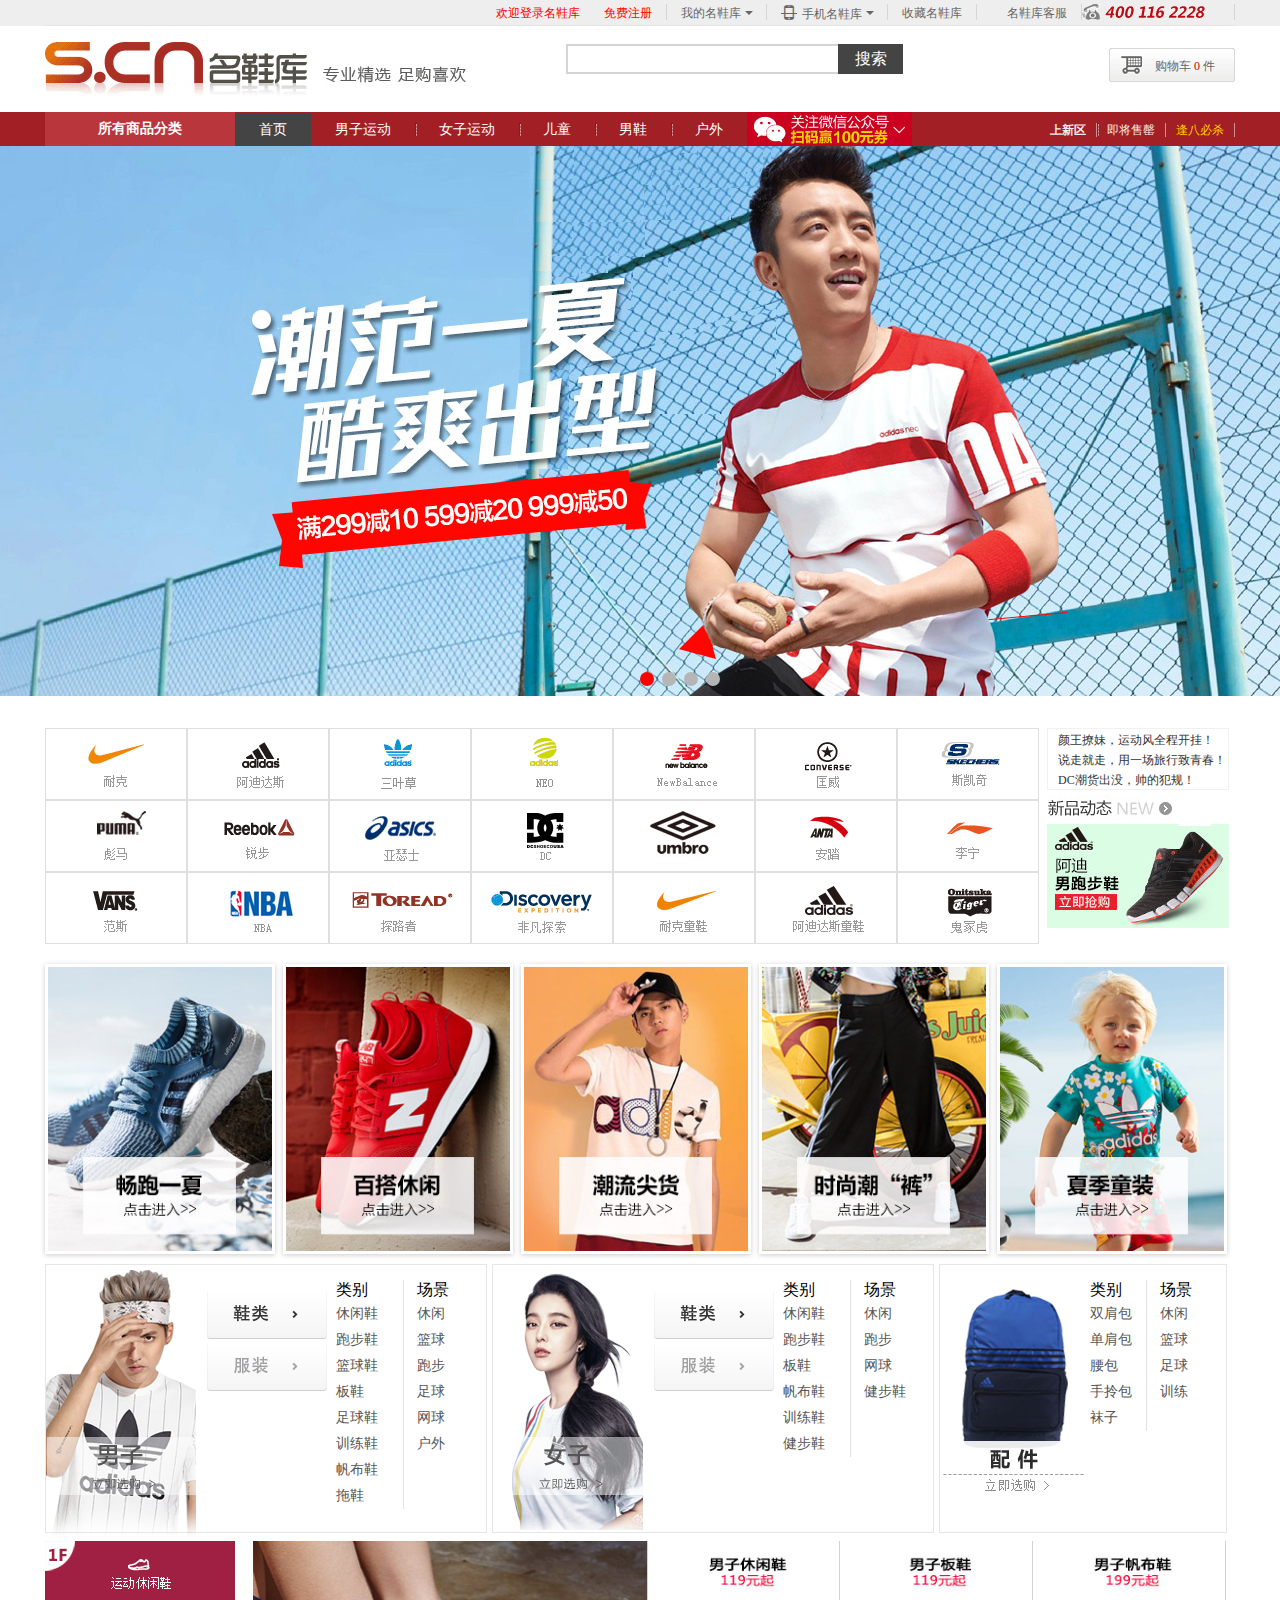
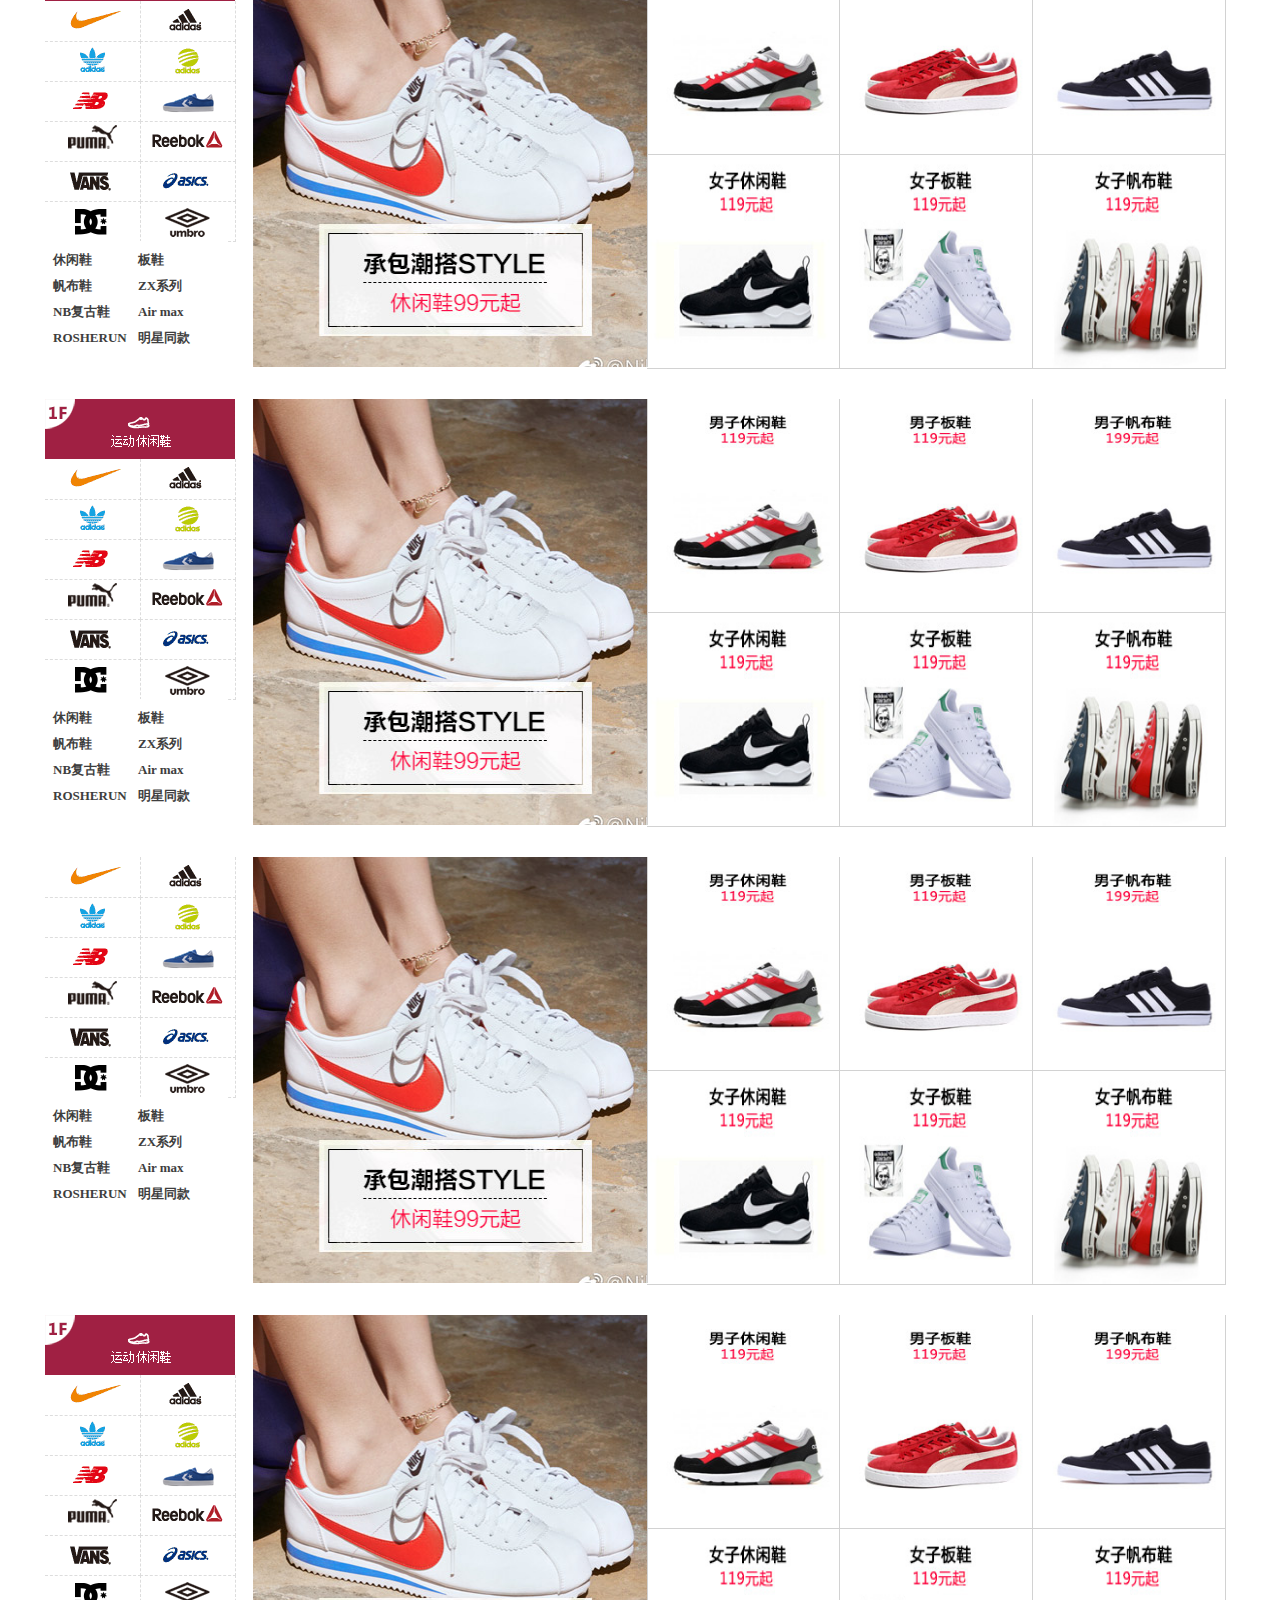
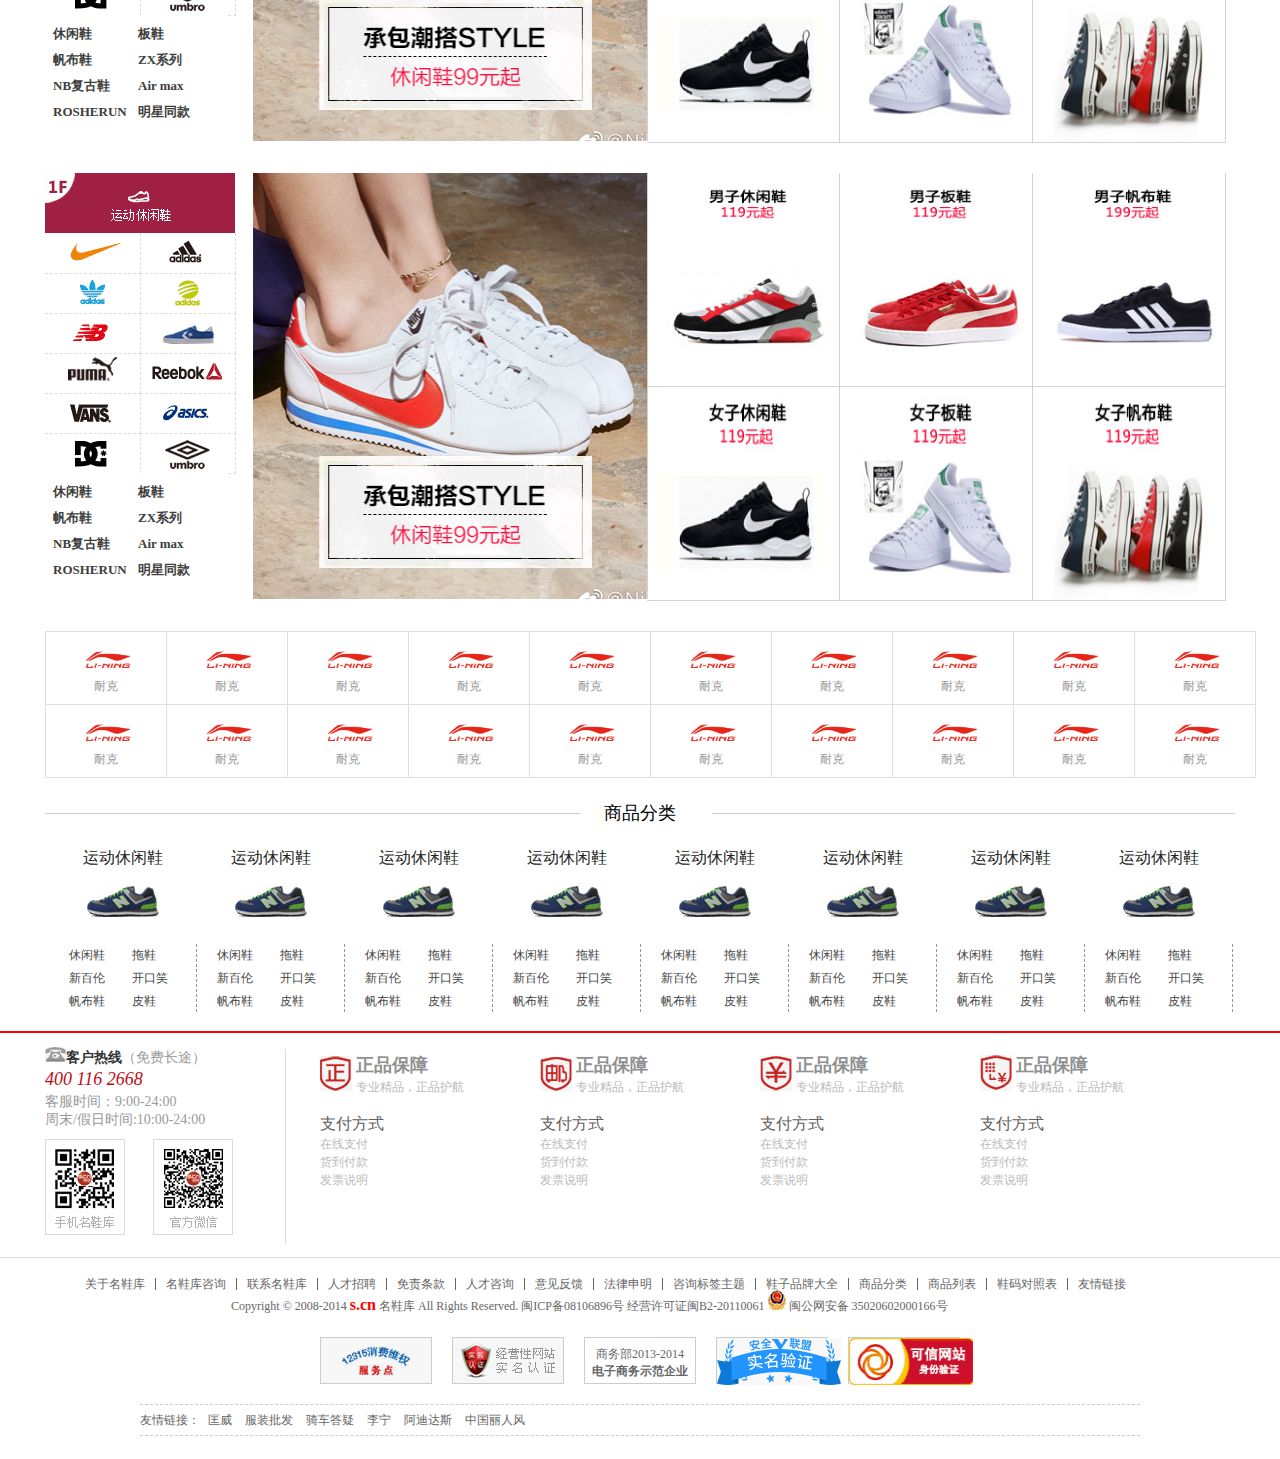
<file: index.html>
<!DOCTYPE html>
<html>
	<head>
		<meta charset="UTF-8">
		<title>名鞋库首页</title>
		<link rel="stylesheet" href="css/public.css"/>
		<link rel="stylesheet" href="css/index.css"/>
		<link rel="stylesheet" href="css/shoes.css"/>
		<link rel="stylesheet" href="iconfont/iconfont.css"/>
		<script src="js/jquery-1.11.0.js"></script>
		<script src="js/jquery.cookie.js"></script>
		<script src="js/index.js"></script>
	</head>
	<body>
	<!--top-title-->
	<div class="all-top">
		<div id="top-title">
			<ul class="topTitleLists">
				<li class="welcome"><a  class="wel" href="javascript:;">欢迎登录名鞋库</a>
				    <a href="javascript:;" class="free">免费注册</a> 
				</li>
				<li class="myShoes"><a href="javascript:;">
					我的名鞋库
					<ul class="myShoes-xl" style="display:none">
						<li><a href="javascript:;">我的订单</a></li>
						<li><a href="javascript:;">我的积分</a></li>
						<li><a href="javascript:;">优惠券</a></li>
						<li><a href="javascript:;">商品收藏</a></li>
						<li><a href="javascript:;">收货地址</a></li>
						<li><a href="javascript:;">密码管理</a></li>
					</ul>
					<i></i></a></li>
				<li class="iphoneShoes"><a href="javascript:;"><s class="iconfont icon-shouji"></s>手机名鞋库
					   <ul class='collectShoes clearfix' style=  "display:none">
					    	<li><img src="images/201410081165.png" alt="" /></li>
					    	<li><img src="images/201410081168.png" alt="" /></li>
				    </ul>
					<i></i></a></li>
				<li><a href="javascript:;">
					收藏名鞋库
				</a></li>
				<li><a href="javascript:;"><i></i>名鞋库客服</a></li>
				<li><i class="iconfont icon-zuoji"></i></li>
			</ul>
		</div>
	</div>
	<!--top-search-->
	<div id="top-search">
		<div class="left-logo">
            <a href="javascript:;"></a>
		</div>
		<div class="middle-search">
			<form method="get">
				<div class="sPut">
					<input type="text" maxlength="100"/>
					<input type="submit" value="搜索" class="searchBtn">
					<ul></ul>
				</div>
			</form>
		</div>
		<div class="cart cur" style="position:relative;">
			<a href="javascript:;">
				 购物车<b class="cart-num">0</b>件 
		    </a>
				<div class="cartCon clearfix" style="position:absolute;z-index:999;right: 0;background:#ccc;display:none">
					 <p class="bar clearfix" style="width:304px;border: 3px solid #f4a318; padding: 10px;background:white">
					 	<span style="width:50px;height:80px;float:left;display: inline-block;">
					 		 <img src="" alt="" />
					 	</span>
					 	<span style="width:120px;height:80px;float:left;display: inline-block;">
					 		ue8qeur
					 	</span>
					 	<span style="width:37px;height:80px;float:left;display: inline-block;">
					 		1
					 	</span>
					 	<span style="width:58px;height:80px;float:left;display: inline-block;">
					 		$179</br>
					 		<a href="javascript:;">[删除]</a>
					 	</span>
					</p>
				</div> 
			
		</div>
	</div>
	<!--nav-head-->
	<div id="nav-header">
		<div class="nav">
			<ul class="nav-contleft">
				<li class="firstNav">所有商品分类
				</li>
				<li class="on"><a href="javascript:;">首页</a></li>
				<li><a href="javascript:;">男子运动</a></li>
				<li><a href="javascript:;">女子运动</a></li>
				<li><a href="javascript:;">儿童</a></li>
				<li><a href="javascript:;">男鞋</a></li>
				<li><a href="javascript:;">户外</a></li>
				<li class="weixinPng"><img src="images/wx.gif" alt="" />
				   <div class="weiXinShow" style="display:none">
				   		<img src="images/wx2.png" alt="" />
				  </div>
				</li>
			</ul>
			<ul class="nav-contright">
				<li class="firstNav"  style="background:none"><a href="javascript:;">上新区</a></li>
				<li><a href="javascript:;" style="background:none">即将售罄</a></li>
				<li><a href="javascript:;" >逢八必杀</a></li>
			</ul>
			<!--下拉出现的内容-->
			<div class="listShow" style="display:none">
					<ul class="menu clearfix">
					  <li class="s1 selected">
							<s></s>运动休闲鞋<i></i>
							<div class="sportShoes selected-cont" style="display:none">
								<p class="sportMan clearfix">
									<h3 class="clearfix"><a href="javascript:;" class="sport">运动男鞋</a><a href="javascript:;" class="more">更多</a></h3>
									<div class="juti clearfix">
										<a href="javascript:;">休闲鞋</a>
										<a href="javascript:;">训练鞋</a>
										<a href="javascript:;">帆布鞋</a>
										<a href="javascript:;">板鞋</a>
										<a href="javascript:;">网球鞋</a>
									</div>
							  </p>
							 <p class="sportMan clearfix">
									<h3 class="clearfix"><a href="javascript:;" class="sport">运动男鞋</a><a href="javascript:;" class="more">更多</a></h3>
									<div class="juti clearfix">
										<a href="javascript:;">休闲鞋</a>
										<a href="javascript:;">训练鞋</a>
										<a href="javascript:;">帆布鞋</a>
										<a href="javascript:;">板鞋</a>
										<a href="javascript:;">网球鞋</a>
									</div>
							 </p>
							 <p class="sportMan clearfix">
									<h3 class="clearfix"><a href="javascript:;" class="sport">运动男鞋</a><a href="javascript:;" class="more">更多</a></h3>
									<div class="juti clearfix">
										<a href="javascript:;">休闲鞋</a>
										<a href="javascript:;">训练鞋</a>
										<a href="javascript:;">帆布鞋</a>
										<a href="javascript:;">板鞋</a>
										<a href="javascript:;">网球鞋</a>
									</div>
							 </p>
							 <p class="sportMan clearfix">
									<h3 class="clearfix"><a href="javascript:;" class="sport">运动男鞋</a><a href="javascript:;" class="more">更多</a></h3>
									<div class="juti clearfix">
										<a href="javascript:;">休闲鞋</a>
										<a href="javascript:;">训练鞋</a>
										<a href="javascript:;">帆布鞋</a>
										<a href="javascript:;">板鞋</a>
										<a href="javascript:;">网球鞋</a>
									</div>
							 </p>
				          </div>
				          
					  </li>
						<li class="s2 selected">
							<s></s>运动休闲服<i></i>
							 <div class="sportShoes1 selected-cont" style="display:none">
								<p class="sportWoman clearfix">
									<h3 class="clearfix"><a href="javascript:;" class="sport">运动男鞋</a><a href="javascript:;" class="more">更多</a></h3>
									<div class="juti clearfix">
										<a href="javascript:;">外衣</a>
										<a href="javascript:;">卫衣</a>
										<a href="javascript:;">胸衣</a>
										<a href="javascript:;">外套</a>
									</div>
							  </p>
							 <p class="sportWoman clearfix">
									<h3 class="clearfix"><a href="javascript:;" class="sport">运动男鞋</a><a href="javascript:;" class="more">更多</a></h3>
									<div class="juti clearfix">
										<a href="javascript:;">外衣</a>
										<a href="javascript:;">卫衣</a>
										<a href="javascript:;">胸衣</a>
										<a href="javascript:;">外套</a>
									</div>
							 </p>
							 <p class="sportWoman clearfix">
									<h3 class="clearfix"><a href="javascript:;" class="sport">运动男鞋</a><a href="javascript:;" class="more">更多</a></h3>
									<div class="juti clearfix">
										<a href="javascript:;">外衣</a>
										<a href="javascript:;">卫衣</a>
										<a href="javascript:;">胸衣</a>
										<a href="javascript:;">外套</a>
									</div>
							 </p>
							 <p class="sportWoman clearfix">
									<h3 class="clearfix"><a href="javascript:;" class="sport">运动男鞋</a><a href="javascript:;" class="more">更多</a></h3>
									<div class="juti clearfix">
										<a href="javascript:;">外衣</a>
										<a href="javascript:;">卫衣</a>
										<a href="javascript:;">胸衣</a>
										<a href="javascript:;">外套</a>
									</div>
							 </p>
				          </div>
					    </li>
						<li class="selected">
							<s></s>跑步  <i></i>
							<div class="sportShoes2 selected-cont" style="display:none">
								<p class="sportWoman clearfix">
									<h3 class="clearfix"><a href="javascript:;" class="sport">男子跑步</a><a href="javascript:;" class="more">更多</a></h3>
									<div class="juti clearfix">
										<a href="javascript:;">外衣</a>
										<a href="javascript:;">卫衣</a>
										<a href="javascript:;">胸衣</a>
										<a href="javascript:;">外套</a>
									</div>
							  </p>
							 <p class="sportWoman clearfix">
									<h3 class="clearfix"><a href="javascript:;" class="sport">女子跑步</a><a href="javascript:;" class="more">更多</a></h3>
									<div class="juti clearfix">
										<a href="javascript:;">外衣</a>
										<a href="javascript:;">卫衣</a>
										<a href="javascript:;">胸衣</a>
										<a href="javascript:;">外套</a>
									</div>
							 </p>
						</li>
						<li><s></s>篮球  <i></i></li>
						<li><s></s>足球  <i></i></li>
						<li><s></s>包包/配件<i></i></li>
						<li><s></s>户外 <i></i></li>
						<li><s></s>男鞋 <i></i></li>
						<li><s></s>童鞋 <i></i></li>
						<li><s></s>2017新品专区  <i></i></li>
						<li><s></s>断码清仓专区  <i></i></li>
				   </ul>
			</div> 
	    </div>
	</div>
	
	<!-- carousel-banner-->
	 <div id="carousel-banner"   style="width:1190px;">
	 	 <ul class="carousel">
	 	 	<li><a href="javascript:;"><img src="images/TB2q_pndJAmyKJjSZFKXXXCQXXa-156043745.jpg"></a></li>
	 	 	<li><a href="javascript:;"><img src="images/TB2LZXcdNolyKJjSZPfXXawNpXa-156043745.jpg"></a></li>
	 	 	<li><a href="javascript:;"><img src="images/lunbo1.jpg"></a></li>
	 	 	<li><a href="javascript:;"><img src="images/lunbo.jpg"></a></li>
	 	 </ul>
	 	 <ul class="dot">
	 	 	<li class="dotAdd"></li>
	 	 	<li></li>
	 	 	<li></li>
	 	 	<li></li>
	 	 </ul>
	 </div>
	 <!--Brand-->
    <div class="wrapBrand clearfix">
	 <div class="brand clearfix">
	 	<div class="brand-left">
	 		<a class="brand1" href="javascript:;"><span></span></a>
	 		<a class="brand2" href="javascript:;"><span></span></a>
	 		<a class="brand3" href="javascript:;"><span></span></a>
	 		<a class="brand4" href="javascript:;"><span></span></a>
	 		<a class="brand5" href="javascript:;"><span></span></a>
	 		<a class="brand6" href="javascript:;"><span></span></a>
	 		<a class="brand7" href="javascript:;"><span></span></a>
	 		<a class="brand8" href="javascript:;"><span></span></a>
	 		<a class="brand9" href="javascript:;"><span></span></a>
	 		<a class="brand10" href="javascript:;"><span></span></a>
	 		<a class="brand11" href="javascript:;"><span></span></a>
	 		<a class="brand12" href="javascript:;"><span></span></a>
	 		<a class="brand13" href="javascript:;"><span></span></a>
	 		<a class="brand14" href="javascript:;"><span></span></a>
	 		<a class="brand15" href="javascript:;"><span></span></a>
	 		<a class="brand16" href="javascript:;"><span></span></a>
	 		<a class="brand17" href="javascript:;"><span></span></a>
	 		<a class="brand18" href="javascript:;"><span></span></a>
	 		<a class="brand19" href="javascript:;"><span></span></a>
	 		<a class="brand20" href="javascript:;"><span></span></a>
	 		<a class="brand21" href="javascript:;"><span></span></a>  
	 	</div>
	 	<div class="brand-right" style="float:left">
	 		<ul class="hotsline">
	 			<li ><a href="javascript:;">颜王撩妹，运动风全程开挂！</a></li>
	 			<li><a  href="javascript:;">说走就走，用一场旅行致青春！</a></li>
	 			<li><a  href="javascript:;">DC潮货出没，帅的犯规！</a></li>
	 		</ul>
	 		<div class="news">
	 			<img src="images/98i4o4ptit.png" alt="" />
	 		</div>
	 		<div class="brand_psc">
	 			<img src="images/s160111xp2.jpg" alt="" />
	 		</div>
	 	</div>
	 </div>
    </div>
    <!--activity-->
    <div class="special clearfix">
    	<a href="javascript:;"><img src= "images/index_zj1.jpg"><span></span></a>
    	<a href="javascript:;"><img src= "images/index_zj2.jpg"><span></span></a>
    	<a href="javascript:;"><img src= "images/index_zj3.jpg"><span></span></a>
    	<a href="javascript:;"><img src= "images/index_zj4.jpg"><span></span></a>
    	<a href="javascript:;"><img src= "images/index_zj5.jpg"><span></span></a>
    </div>
    <!--classify-->
    <div class="classify clearfix">
    	<div class="manClassify clearfix">
    		<div class="man"><img src="images/menu_01.png"></div>
    		<ul class="tab">
    			<li></li>
    			<li></li>
    		</ul>
    		<ul class="choice" style="display:block;">
    			<li>
    				<h4>类别</h4>
    				<p>
    				   <a href="javascript:;">休闲鞋</a>
    				   <a href="javascript:;">跑步鞋</a>
    				   <a href="javascript:;">篮球鞋</a>
    				   <a href="javascript:;">板鞋</a>
    				   <a href="javascript:;">足球鞋</a>
    				   <a href="javascript:;">训练鞋</a>
    				   <a href="javascript:;">帆布鞋</a>
    				   <a href="javascript:;">拖鞋</a>	
    				</p>
    			</li>
    			<li>
    				<h4>场景</h4>
    				<p>
    				   <a href="javascript:;">休闲</a>
  <a href="javascript:;">篮球</a>
    				   <a href="javascript:;">跑步</a>
    				   <a href="javascript:;">足球</a>
    				   <a href="javascript:;">网球</a>
    				    <a href="javascript:;">户外</a>
    				</p>
    			</li>
    		</ul>
    		<ul class="choice1" style="display:none">
    			<li>
    				<h4>类别</h4>
    				<p>
    				   <a href="javascript:;">短袖T恤</a>
    				   <a href="javascript:;">短袖POLO</a>
    				   <a href="javascript:;">运动短裤</a>
    				   <a href="javascript:;">长袖T恤</a>
    				   <a href="javascript:;">运动长裤</a>
    				   <a href="javascript:;">卫衣</a>
    				   <a href="javascript:;">外套</a>	
    				</p>
    			</li>
    			<li>
    				<h4>场景</h4>
    				<p>
    				   <a href="javascript:;">休闲</a>
  <a href="javascript:;">篮球</a>
    				   <a href="javascript:;">篮球</a>
    				   <a href="javascript:;">足球</a>
    				   <a href="javascript:;">跑步</a>
    				   <a href="javascript:;">网球</a>
    				    <a href="javascript:;">户外</a>
    				</p>
    			</li>
    		</ul>
    	</div>
    	<div class="womanClassify clearfix">
    		<div class="woman"><img src="images/menu_02.png"></div>
    		<ul class="tab1">
    			<li></li>
    			<li></li>
    		</ul>
    		<ul class="choice">
    			<li>
    				<h4>类别</h4>
    				<p>
    				   <a href="javascript:;">休闲鞋</a>
    				   <a href="javascript:;">跑步鞋</a>
    				   <a href="javascript:;">板鞋</a>
    				   <a href="javascript:;">帆布鞋</a>
    				   <a href="javascript:;">训练鞋</a>
    				   <a href="javascript:;">健步鞋</a>	
    				</p>
    			</li>
    			<li>
    				<h4>场景</h4>
    				<p>
    				   <a href="javascript:;">休闲</a>
    				   <a href="javascript:;">跑步</a>
    				   <a href="javascript:;">网球</a>
    				    <a href="javascript:;">健步鞋</a>
    				</p>
    			</li>
    		</ul>
    		<ul class="choice1">
    			<li>
    				<h4>类别</h4>
    				<p>
    				   <a href="javascript:;">短袖T恤</a>
    				   <a href="javascript:;">运动胸衣</a>
    				   <a href="javascript:;">运动短裤</a>
    				   <a href="javascript:;">运动长裤</a>
    				   <a href="javascript:;">卫衣</a>
    				   <a href="javascript:;">外套</a>	
    				    <a href="javascript:;">皮肤衣</a>	
    				</p>
    			</li>
    			<li>
    				<h4>场景</h4>
    				<p>
    				   <a href="javascript:;">休闲</a>
    				   <a href="javascript:;">跑步</a>
    				   <a href="javascript:;">网球</a>
    				    <a href="javascript:;">户外</a>
    				</p>
    			</li>
    		</ul>
    	</div>
    	<div class="partsClassify clearfix">
    		<div class="peijsan" style="float:left"><img src="images/menu_03.png"></div>
    		<ul class="tab">
    			<li></li>
    			<li></li>
    		</ul>
    		<ul class="choice">
    			<li>
    				<h4>类别</h4>
    				<p>
    				   <a href="javascript:;">双肩包</a>
    				   <a href="javascript:;">单肩包</a>
    				   <a href="javascript:;">腰包</a>
    				   <a href="javascript:;">手拎包</a>
    				   <a href="javascript:;">袜子</a>
    				</p>
    			</li>
    			<li>
    				<h4>场景</h4>
    				<p>
    				   <a href="javascript:;">休闲</a>
    				   <a href="javascript:;">篮球</a>
    				   <a href="javascript:;">足球</a>
    				    <a href="javascript:;">训练</a>
    				</p>
    			</li>
    		</ul>
    	</div>
    </div>
    
    <!--楼层-->
    <div class="Louti1 clearfix">
    </div>
    <div class="Louti2 clearfix">
    </div>
    <div class="Louti3 clearfix">
    </div>
    <div class="Louti4 clearfix">
    </div>
     <div class="Louti5 clearfix">
    </div>
   <!--footbrand--> 
    <!--<div class="footbrand">
    	<a  class="tu1" href="javascript:;"></a>
    	<a  class="tu2" href="javascrpt:;"></a>
    	<a  class="tu3" href="javascript:;"></a>
    	<a  class="tu4" href="javascript:;"></a>
    	<a  class="tu5" href="javascript:;"></a>
    	<a  class="tu6" href="javascript:;"></a>
    	<a  class="tu7" href="javascript:;"></a>
    	<a  class="tu8" href="javascript:;"></a>
    	<a  class="tu9" href="javascript:;"></a>
    	<a  class="tu10" href="javascript:;"></a>
    	<a  class="tu11" href="javascript:;"></a>
    	<a  class="tu12" href="javascript:;"></a>
    	<a  class="tu13" href="javascript:;"></a>
    	<a  class="tu14" href="javascript:;"></a>
    	<a  class="tu15" href="javascript:;"></a>
    	<a  class="tu16" href="javascript:;"></a>
    	<a  class="tu17" href="javascript:;"></a>
    	<a  class="tu18" href="javascript:;"></a>
    	<a  class="tu19" href="javascript:;"></a>
    	<a  class="tu20" href="javascript:;"></a>
    </div>-->
    
    <!--尾部的分类-->
    <div class="btmfen">	 
    </div>
	</body>
	 
</html>
</file>
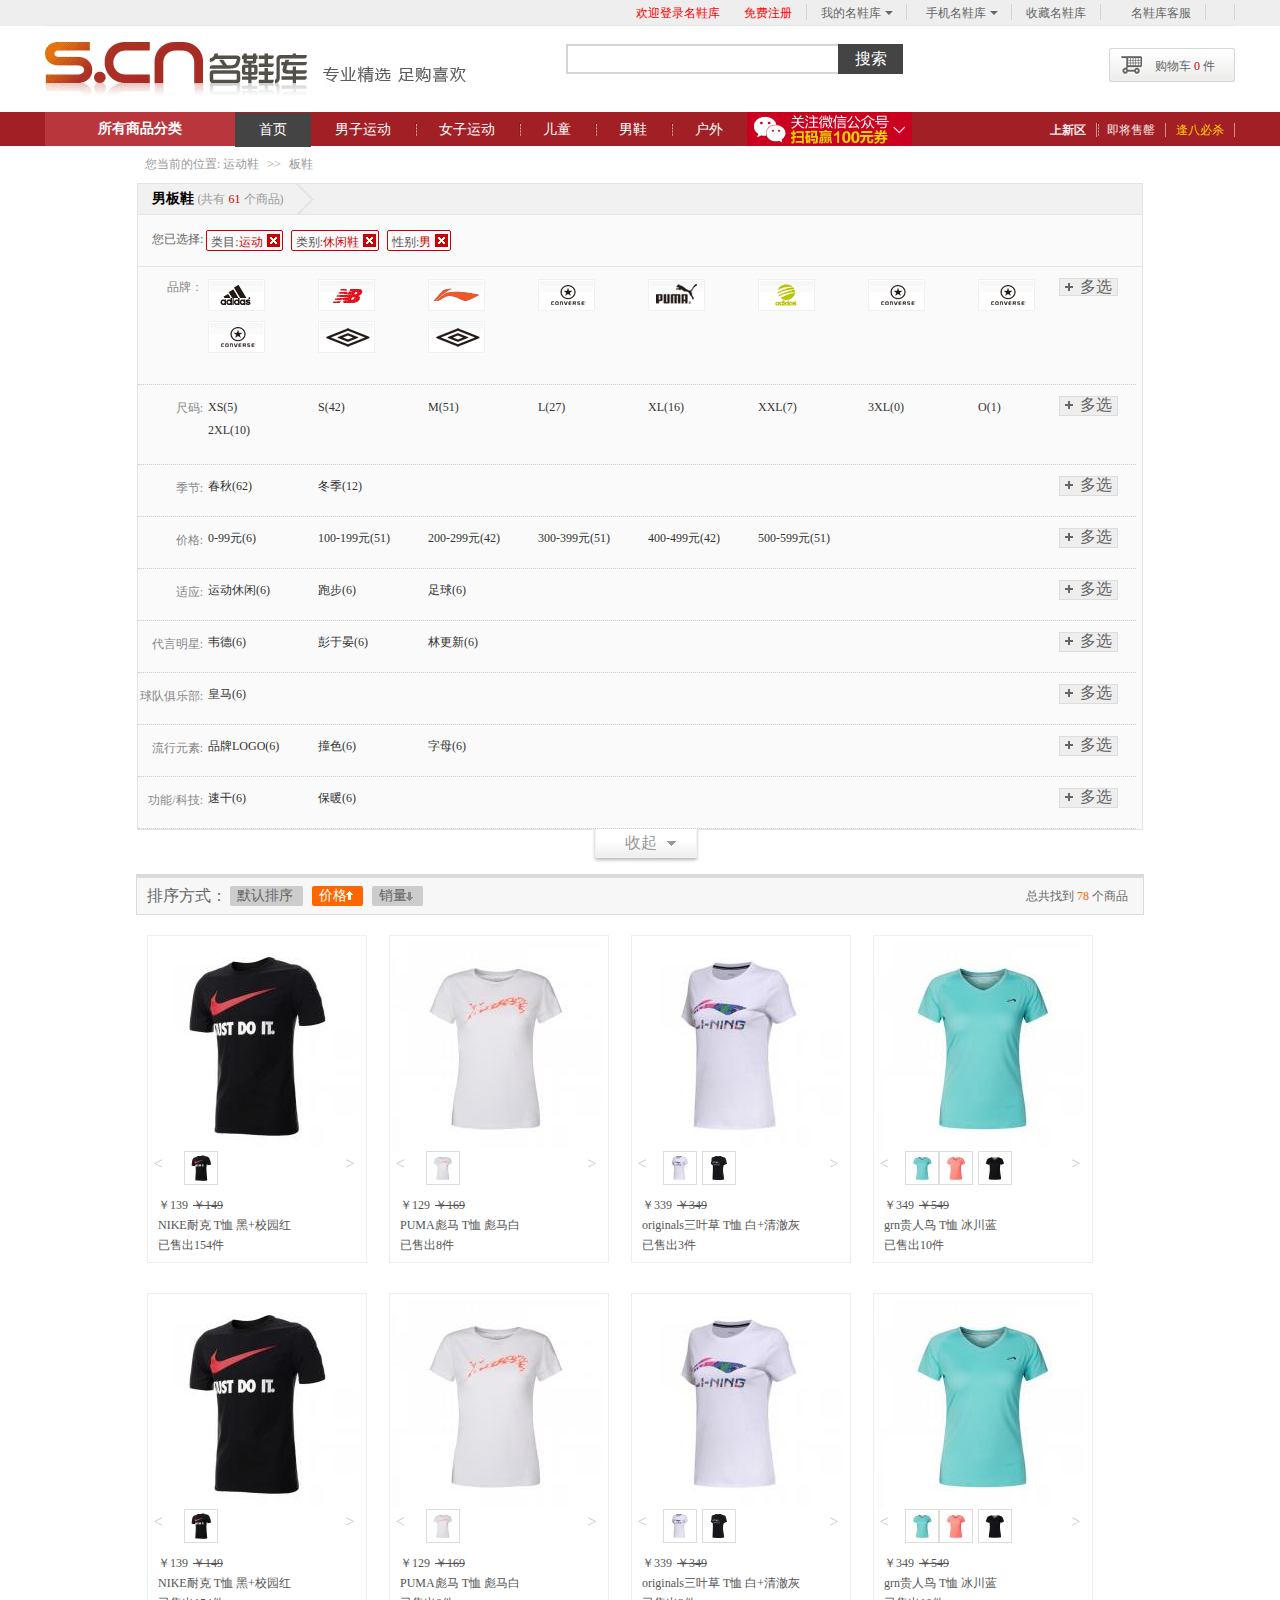
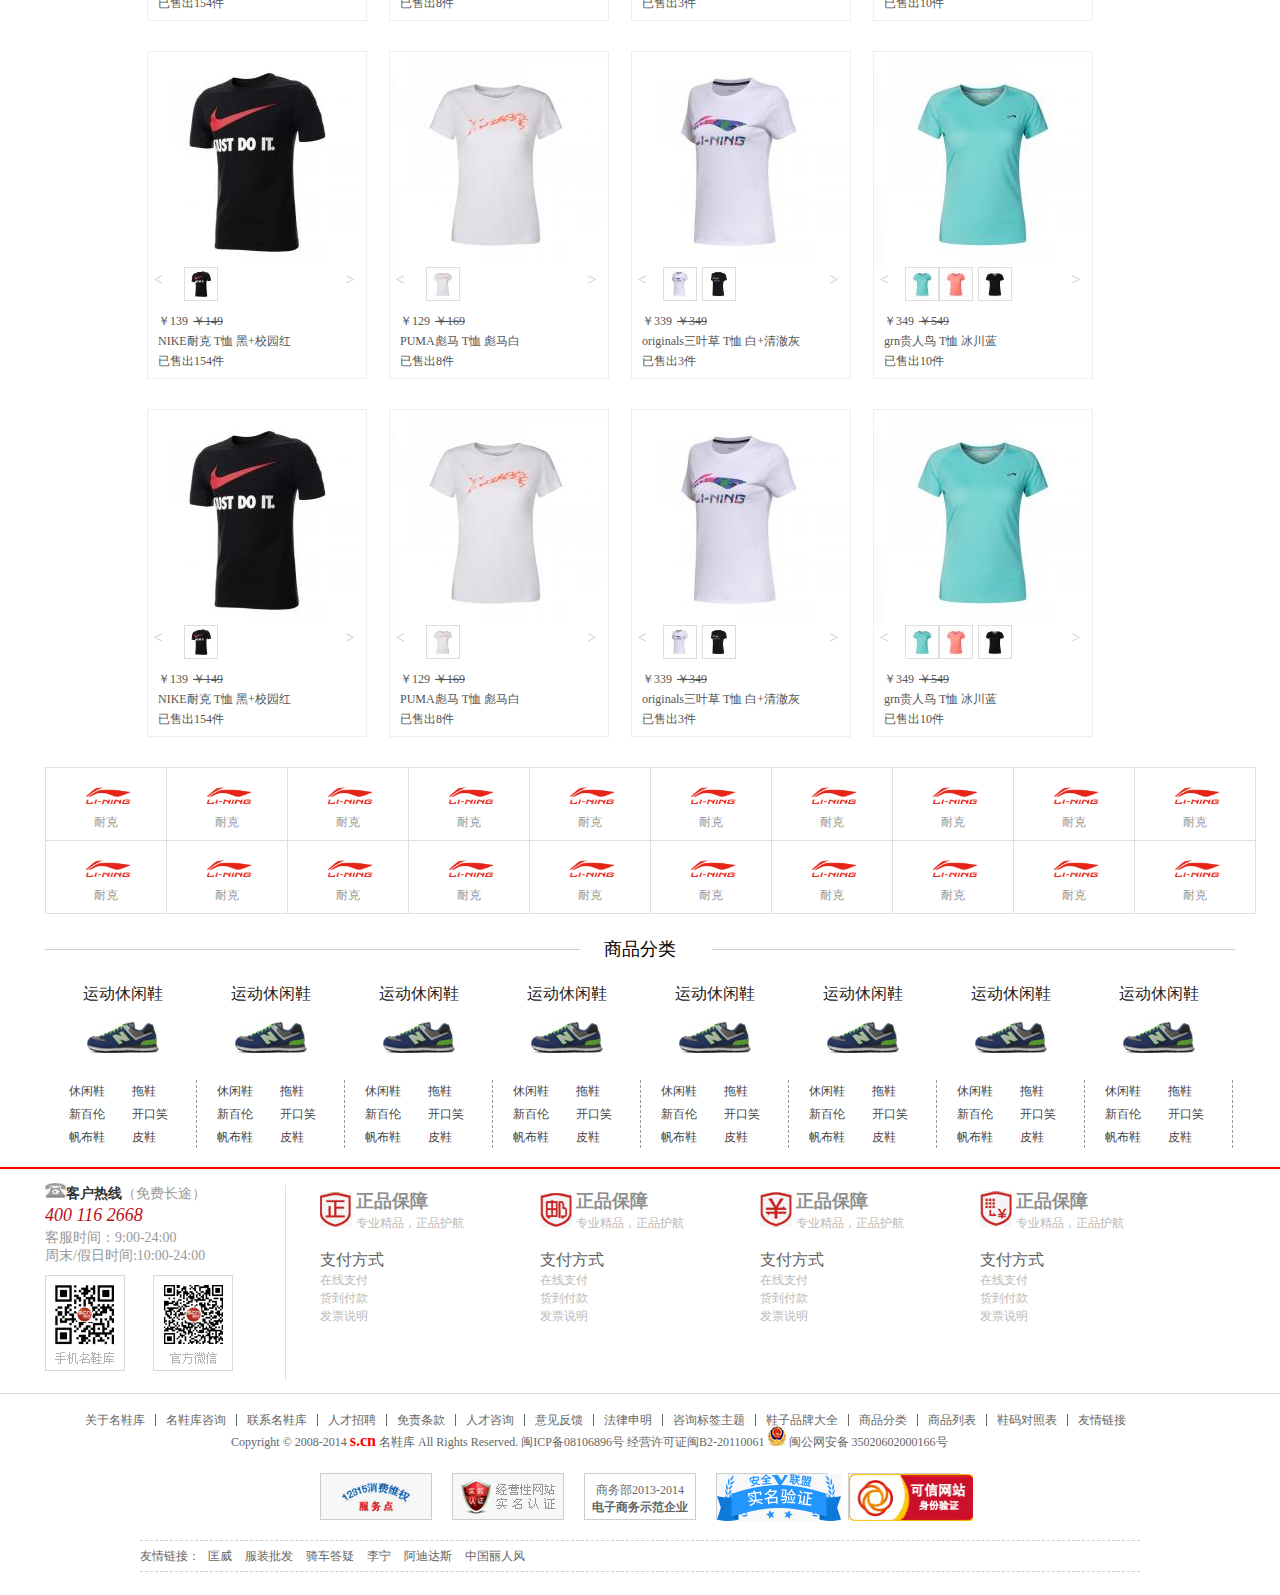
<file: list.html>
<!DOCTYPE html>
<html>
	<head>
		<meta charset="UTF-8">
		<title>列表页</title>
		<link rel="stylesheet"  href="css/list.css">
		<link rel="stylesheet"  href="css/public.css">
		<link rel="stylesheet" href="css/shoes.css"/>
		<link rel="stylesheet" href="css/head.css"/>
		<script src="js/jquery-1.11.0.js"></script>
		<script src="js/jquery.cookie.js"></script>
		<script src="js/index.js"></script>
	    <script src="js/list.js"></script>
	   
	</head>
	<body>
		<!--头部-->
		<div class="header"></div>
		<!--mvpboy-->
		<div class="mvpboy">
			<div class="Navigation">
				您当前的位置:
				<span><a href="javascript:;">运动鞋</a></span>
				<span>>></span>
				<span><a href="javascript:;">板鞋</a></span>
			</div>
			<div class="n_bar">
				<p>
					男板鞋
					<span>
						(共有<i>61</i>个商品)
					</span>
				</p>
			</div>
			 <!--整个数据列表-->
			 <div class="allDatas">
			 	<div class="choiced">您已选择:
			 		<a href="javascript:;">
			 			<h5 style="font-size:12px">类目:</h5><em>运动</em>
			 			<i></i>
			 		</a>
			 		<a href="javascript:;">
			 			<h5 style="font-size:12px">类别:</h5><em>休闲鞋</em>
			 			<i></i>
			 		</a>
			 		<a href="javascript:;">
			 			<h5 style="font-size:12px">性别:</h5><em>男</em>
			 			
			 			<i></i>
			 		</a>
			 	</div>
			 	<dl class="brandlogo">
			 		<div class="more_open" style="display:block">多选</div>
			 		<dt>
			 			<span>品牌：</span>
			 		</dt>
			 		<dd>
			 			 <a class="brand1" href="javascript:;">
			 			 	<i></i>
			 			 </a>
			 		</dd>
			 		<dd>
			 			 <a class="brand2" href="javascript:;">
			 			 	<i></i>
			 			 </a>
			 		</dd>
			 		<dd>
			 			 <a class="brand3" href="javascript:;">
			 			 	<i></i>
			 			 </a>
			 		</dd>
			 		<dd>
			 			 <a class="brand4" href="javascript:;">
			 			 	<i></i>
			 			 </a>
			 		</dd>
			 		<dd>
			 			 <a class="brand5" href="javascript:;">
			 			 	<i></i>
			 			 </a>
			 		</dd>
			 		<dd>
			 			 <a class="brand6" href="javascript:;">
			 			 	<i></i>
			 			 </a>
			 		</dd>
			 		<dd>
			 			 <a class="brand7" href="javascript:;">
			 			 	<i></i>
			 			 </a>
			 		</dd>
			 		<dd>
			 			 <a class="brand8" href="javascript:;">
			 			 	<i></i>
			 			 </a>
			 		</dd>
			 		<dd>
			 			 <a  class="brand9"  href="javascript:;">
			 			 	<i></i>
			 			 </a>
			 		</dd>
			 		<dd>
			 			 <a class="brand10" href="javascript:;">
			 			 	<i></i>
			 			 </a>
			 		</dd>
			 		<dd>
			 			 <a class="brand11" href="javascript:;">
			 			 	<i></i>
			 			 </a>
			 		</dd>
			 		<div class="lastInp last-btn" style="display:none">
			 			<input type="submit" value="提交"><input type="submit" value="取消"> 
			 		</div>
			    </dl>
			    <!--尺码-->
			    <dl class="sizes">
			    	<div class="more_open">多选</div>
			    	<dt><span>尺码:</span></dt>
			    	<dd>
			    		<a href="javascript:;">XS<i>(5)</i></a>
			    	</dd>
			    	<dd>
			    		<a href="javascript:;">S<i>(42)</i></a>
			    	</dd>
			    	<dd>
			    		<a href="javascript:;">M<i>(51)</i></a>
			    	</dd>
			    	<dd>
			    		<a href="javascript:;">L<i>(27)</i></a>
			    	</dd>
			    	<dd>
			    		<a href="javascript:;">XL<i>(16)</i></a>
			    	</dd>
			    	<dd>
			    		<a href="javascript:;">XXL<i>(7)</i></a>
			        </dd>
			        <dd>
			    		<a href="javascript:;">3XL<i>(0)</i></a>
			        </dd>
			        <dd>
			    		<a href="javascript:;">O<i>(1)</i></a>
			        </dd>
			        <dd>
			    		<a href="javascript:;">2XL<i>(10)</i></a>
			        </dd>
			        <div class="lastInp1 last-btn" style="display:none">
			 			<input type="submit" value="提交"><input type="submit" value="取消"> 
			 		</div>
			    </dl>
			     <!--季节-->
			    <dl class="seasons">
			    	<div class="more_open">多选</div>
			    	<dt><span>季节:</span></dt>
			    	<dd>
			    		<a href="javascript:;">春秋<i>(62)</i></a>
			    	</dd>
			    	<dd>
			    		<a href="javascript:;">冬季<i>(12)</i></a>
			    	</dd>
			    	<div class="lastInp10 last-btn" style="display:none">
			 			<input type="submit" value="提交"><input type="submit" value="取消"> 
			 		</div>
			    </dl>
			  <div class="wrapAllbars" style="display:block">
			     <!--价格-->
			    <dl class="price">
			    	<div class="more_open">多选</div>
			    	<dt><span>价格:</span></dt>
			    	<dd>
			    		<a href="javascript:;">0-99元<i>(6)</i></a>
			    	</dd>
			    	<dd>
			    		<a href="javascript:;">100-199元<i>(51)</i></a>
			    	</dd>
			    	<dd>
			    		<a href="javascript:;">200-299元<i>(42)</i></a>
			    	</dd>
			    	<dd>
			    		<a href="javascript:;">300-399元<i>(51)</i></a>
			    	</dd>
			    	<dd>
			    		<a href="javascript:;">400-499元<i>(42)</i></a>
			    	</dd>
			    	<dd>
			    		<a href="javascript:;">500-599元<i>(51)</i></a>
			    	</dd>
			       <div class="lastInp2 last-btn" style="display:none">
			 			<input type="submit" value="提交"><input type="submit" value="取消"> 
			 		</div>
			    </dl>
			     <!--适用-->
			    <dl class="adapt">
			    	<div class="more_open">多选</div>
			    	<dt><span>适应:</span></dt>
			    	<dd>
			    		<a href="javascript:;">运动休闲<i>(6)</i></a>
			    	</dd>
			    	<dd>
			    		<a href="javascript:;">跑步<i>(6)</i></a>
			    	</dd>
			    	<dd>
			    		<a href="javascript:;">足球<i>(6)</i></a>
			    	</dd>
			    	<div class="lastInp3 last-btn" style="display:none">
			 			<input type="submit" value="提交"><input type="submit" value="取消"> 
			 		</div>
			    </dl>
			     <!--代言明星-->
			    <dl class="star">
			    	<div class="more_open">多选</div>
			    	<dt><span>代言明星:</span></dt>
			    	<dd>
			    		<a href="javascript:;">韦德<i>(6)</i></a>
			    	</dd>
			    	<dd>
			    		<a href="javascript:;">彭于晏<i>(6)</i></a>
			    	</dd>
			    	<dd>
			    		<a href="javascript:;">林更新<i>(6)</i></a>
			    	</dd>
			      <div class="lastInp4 last-btn" style="display:none">
			 			<input type="submit" value="提交"><input type="submit" value="取消"> 
			 		</div>
			    </dl>
			     <!--球队俱乐部-->
			    <dl class="football">
			    	<div class="more_open">多选</div>
			    	<dt><span>球队俱乐部:</span></dt>
			    	<dd>
			    		<a href="javascript:;">皇马<i>(6)</i></a>
			    	</dd>
			    <div class="lastInp5 last-btn" style="display:none">
			 		<input type="submit" value="提交"><input type="submit" value="取消"> 
			 		</div>
			    </dl>
			    <!--流行元素-->
			    <dl class="pourp">
			    	<div class="more_open">多选</div>
			    	<dt><span>流行元素:</span></dt>
			    	<dd>
			    		<a href="javascript:;">品牌LOGO<i>(6)</i></a>
			    	</dd>
			    	<dd>
			    		<a href="javascript:;">撞色<i>(6)</i></a>
			    	</dd>
			    	<dd>
			    		<a href="javascript:;">字母<i>(6)</i></a>
			    	</dd>
			      <div class="lastInp6 last-btn" style="display:none">
			 			<input type="submit" value="提交"><input type="submit" value="取消"> 
			 		</div>
			    </dl>
			    <!--功能、科技-->
			    <dl class="telcon">
			    	<div class="more_open">多选</div>
			    	<dt><span>功能/科技:</span></dt>
			    	<dd>
			    		<a href="javascript:;">速干<i>(6)</i></a>
			    	</dd>
			    	<dd>
			    		<a href="javascript:;">保暖<i>(6)</i></a>
			    	</dd>
			 </div>
		</div>
		     <div class="later0">
		        <a href="javascript:;" class="expand">展开<i></i></a>
			    <a href="javascript:;" class="collect">收起<i></i></a>
			 </div>
<!--列表排序-->
      <div id="sorts">
      	  <div class="pai">
      	  	  <span class="des">
      	  	  	 <i>排序方式：</i>
      	  	  	 <a class="des_def" href="javascript:;">默认排序</a>
      	  	  	  <a class="des_pri" href="javascript:;">价格</a>
      	  	  	  <a class="des_sale" href="javascript:;">销量</a>
      	  	  </span>
      	  	  <span class="page">
      	  	  	 <span class="selec">
      	  	  	 	总共找到<i>78</i>个商品
      	  	  	 </span>
      	  	  </span>
      	  </div>
      	   <!--衣服列表-->
      	  <div class="clothes  clearfix">
      	  </div>
      	  <div class="lastDiv" style="width:980px;height:10px;margin:0 auto;"></div>
      </div>
      <div class="btmfen">
      </div>
	</body>
</html>
</file>
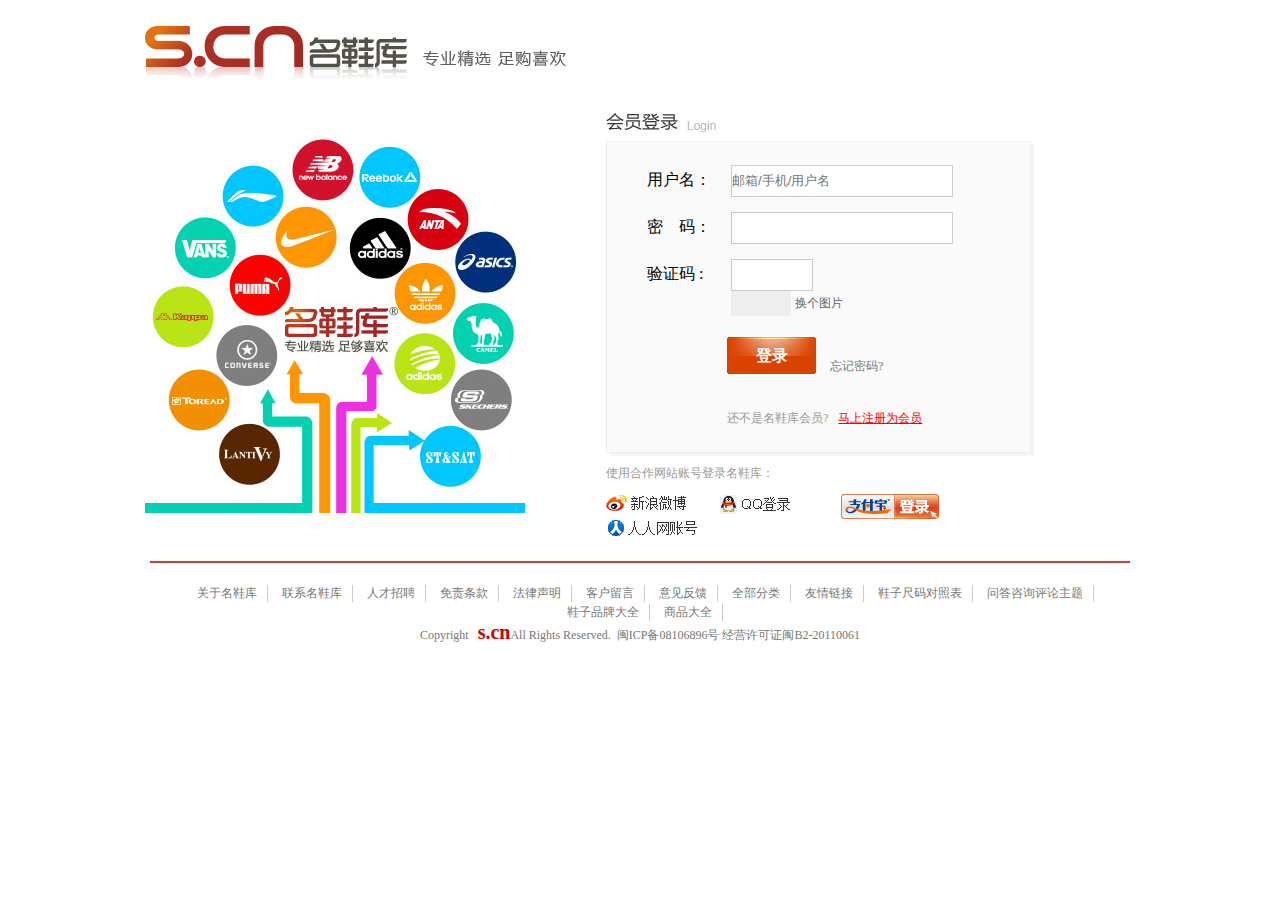
<file: login.html>
<!DOCTYPE html>
<html>
	<head>
		<meta charset="UTF-8">
		<title>登录页面</title>
		<link href="css/common.css" rel="stylesheet">
		<link href="css/login.css" rel="stylesheet">
		<script src="js/jquery-1.11.0.js"></script>
		<script src="js/jquery.cookie.js"></script>
		<script src="js/login.js"></script>
		<link rel="stylesheet" href="css/public.css"/>
	</head>
	<body>
		<!--head-->
		<div id="header-top"></div>
		<!--bodyTree-->
		<div class="bodyTree">
			<div class="bodytreeLeft">
				<img src="images/2016dl.jpg" alt="">	
			</div>
			<div class="bodyRight">
			 	<div class="memberShip">
			 		<img src="images/loginpic21.png" alt="" />
			 	</div>
			 	<div class="loginTable">
			 		<div class="error"></div>
			 		<div class="inp1">
			 			<span>用户名：</span>
			 			<input type="text" placeholder="邮箱/手机/用户名">
			 		</div>
			 		<div class="inp2">
			 			<span>密&nbsp;&nbsp;&nbsp;&nbsp;码：</span>
			 			<input type="password">
			 		</div>
			 		<div class="inp3">
			 			<span>验证码&nbsp;:</span>
			 			<input type="text" class="yan">
			 		   <div class="change">
			 		   		<i style="text-align:center;"></i>
			 			    <em>换个图片</em>
			 		   </div>
			 		</div>
			 		<div class="reOutlogin">
			 			<a class="enter" href="javascript:;" >登录</a>
			 			<a class="forget" href="javascript:;">忘记密码?</a>
			 		</div>
			 		<div class="toBe">
			 			还不是名鞋库会员?<a href="javascript:;">马上注册为会员</a>
			 		</div>
			 	</div>
			 	<div class="corp">使用合作网站账号登录名鞋库：</div>
			 	<div class="wholeBottm">
			 		<div class="wLeft">
			 			<p><img src="images/sina_login_btn.png" alt="" /></p>
			 			<p><img src="images/qq_login_btn.png" alt="" /></p>
			 			<p><img src="images/rr_login.png" alt="" /></p>
			 		</div>
			 		<div class="wRight">
			 			<a href="javascript:;"><img src="images/taobao_login_btn.png"></a>
			 		</div>
			 	</div>
			</div>
		</div>
		<!--footer-->
		<div id="footer"></div>
	</body>
</html>
</file>
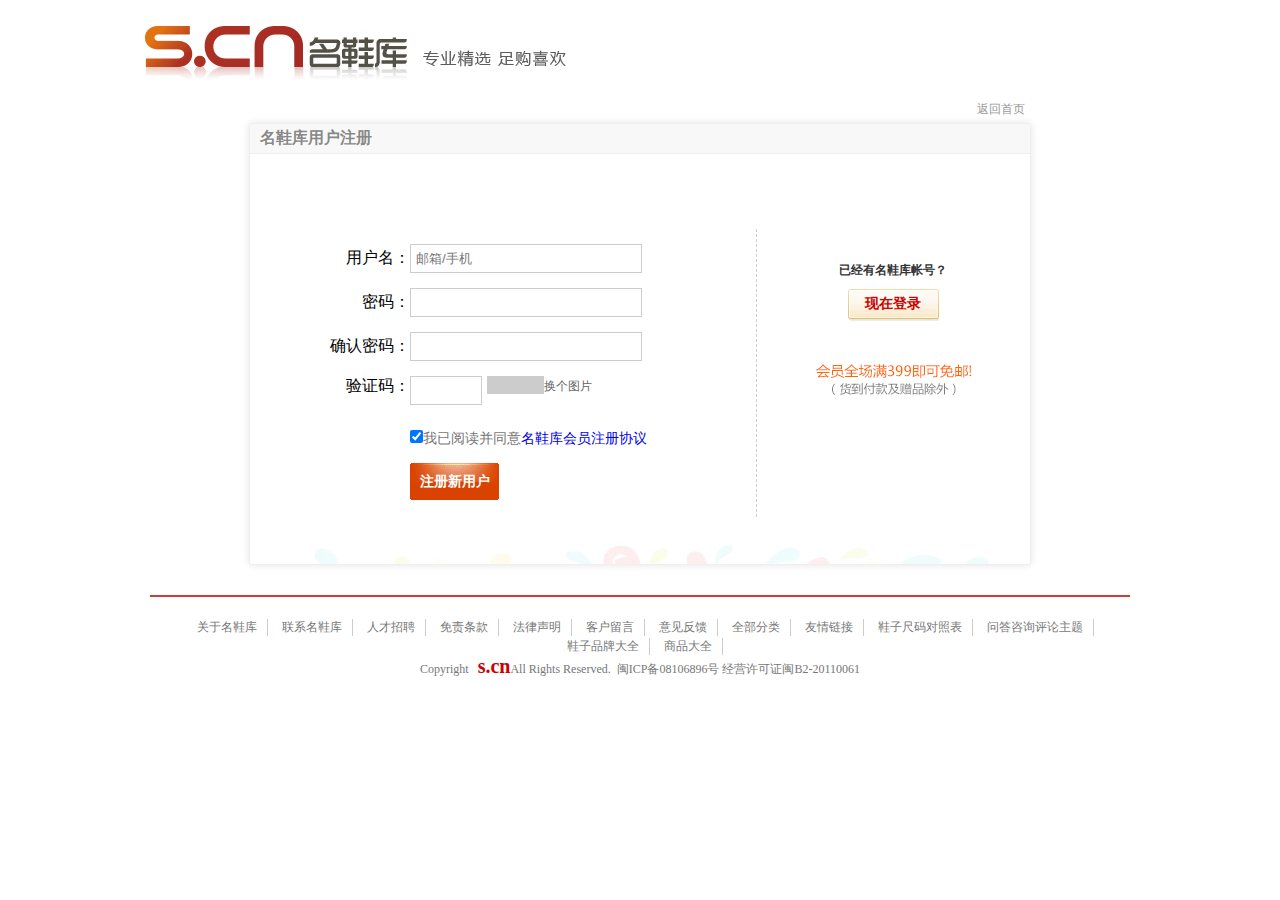
<file: register.html>
<!DOCTYPE html>
<html>
	<head>
		<meta charset="UTF-8">
		<title>注册页面</title>
		<link rel="stylesheet" href="css/public.css"/>
		<link rel="stylesheet" href="css/common.css"/>
		<link rel="stylesheet" href="css/register.css"/>
		<script src="js/jquery-1.11.0.js"></script>
		<script src="js/jquery.cookie.js"></script>
		<script src="js/register.js"></script>
	</head>
	<body>
		<!--head-->
		<div class="header-top"></div>
		<!--back-->
		<div id="back">
			<a href="javascript:;">返回首页</a>
		</div>
		<!--login-->
		<div id="loginShoes">
			 <h3>名鞋库用户注册</h3>
			<div class="loginAll">
			 <div class="loginLeft">
			 	<div class="spanTitle" style='display:none'></div>
			 	<div class="fixedShow" style='display:none'></div>
			 	<div class="login1">
			 		  <span>用户名：</span><input type="text" placeholder="邮箱/手机">
			 	</div>	
			 	<div class="login2">
			 		  <span>密码：</span><input type="password">
			 	</div>	
			 	<div class="login3">
			 		  <span>确认密码：</span><input type="password">
			 	</div>	
			 	<div class="login4 clearfix">
			 		  <span>验证码：</span><input type="text" class="yan"><i><input type="text" class="ma"><em>换个图片</em></i>
			 	</div>
			 	<div class="last-login">
			 		<span></span><input type="checkbox"  checked/>我已阅读并同意<a href="javascript:;">名鞋库会员注册协议</a>
			 	</div>
			 	<div class="submit">注册新用户</div>
			 </div>
			 <div class="loginRight">
			 	<p>已经有名鞋库帐号？</p>
			 	<a href="javascript:;">现在登录</a>
			 	<div class="last-img">
			 		<img src="images/singupmy.png" alt="" />
			 	</div>
			 </div>
			</div>
		</div>
		<!--footer-->
		<div class='footer'></div>
	</body>
</html>
</file>
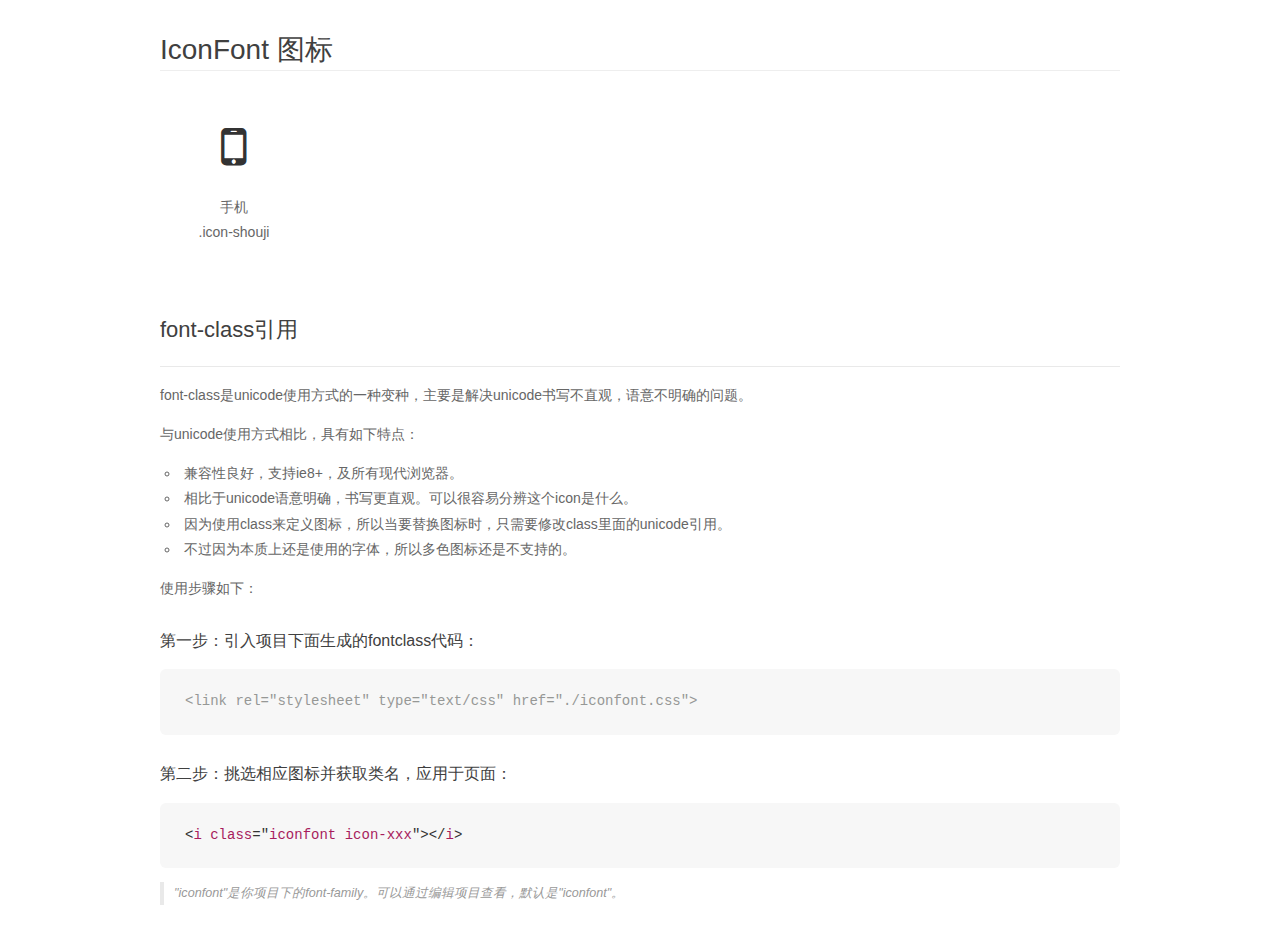
<file: iconfont/demo_fontclass.html>
<!DOCTYPE html>
<html>
<head>
    <meta charset="utf-8"/>
    <title>IconFont</title>
    <link rel="stylesheet" href="demo.css">
    <link rel="stylesheet" href="iconfont.css">
</head>
<body>
    <div class="main markdown">
        <h1>IconFont 图标</h1>
        <ul class="icon_lists clear">
            
                <li>
                <i class="icon iconfont icon-shouji"></i>
                    <div class="name">手机</div>
                    <div class="fontclass">.icon-shouji</div>
                </li>
            
        </ul>

        <h2 id="font-class-">font-class引用</h2>
        <hr>

        <p>font-class是unicode使用方式的一种变种，主要是解决unicode书写不直观，语意不明确的问题。</p>
        <p>与unicode使用方式相比，具有如下特点：</p>
        <ul>
        <li>兼容性良好，支持ie8+，及所有现代浏览器。</li>
        <li>相比于unicode语意明确，书写更直观。可以很容易分辨这个icon是什么。</li>
        <li>因为使用class来定义图标，所以当要替换图标时，只需要修改class里面的unicode引用。</li>
        <li>不过因为本质上还是使用的字体，所以多色图标还是不支持的。</li>
        </ul>
        <p>使用步骤如下：</p>
        <h3 id="-fontclass-">第一步：引入项目下面生成的fontclass代码：</h3>


        <pre><code class="lang-js hljs javascript"><span class="hljs-comment">&lt;link rel="stylesheet" type="text/css" href="./iconfont.css"&gt;</span></code></pre>
        <h3 id="-">第二步：挑选相应图标并获取类名，应用于页面：</h3>
        <pre><code class="lang-css hljs">&lt;<span class="hljs-selector-tag">i</span> <span class="hljs-selector-tag">class</span>="<span class="hljs-selector-tag">iconfont</span> <span class="hljs-selector-tag">icon-xxx</span>"&gt;&lt;/<span class="hljs-selector-tag">i</span>&gt;</code></pre>
        <blockquote>
        <p>"iconfont"是你项目下的font-family。可以通过编辑项目查看，默认是"iconfont"。</p>
        </blockquote>
    </div>
</body>
</html>
</file>
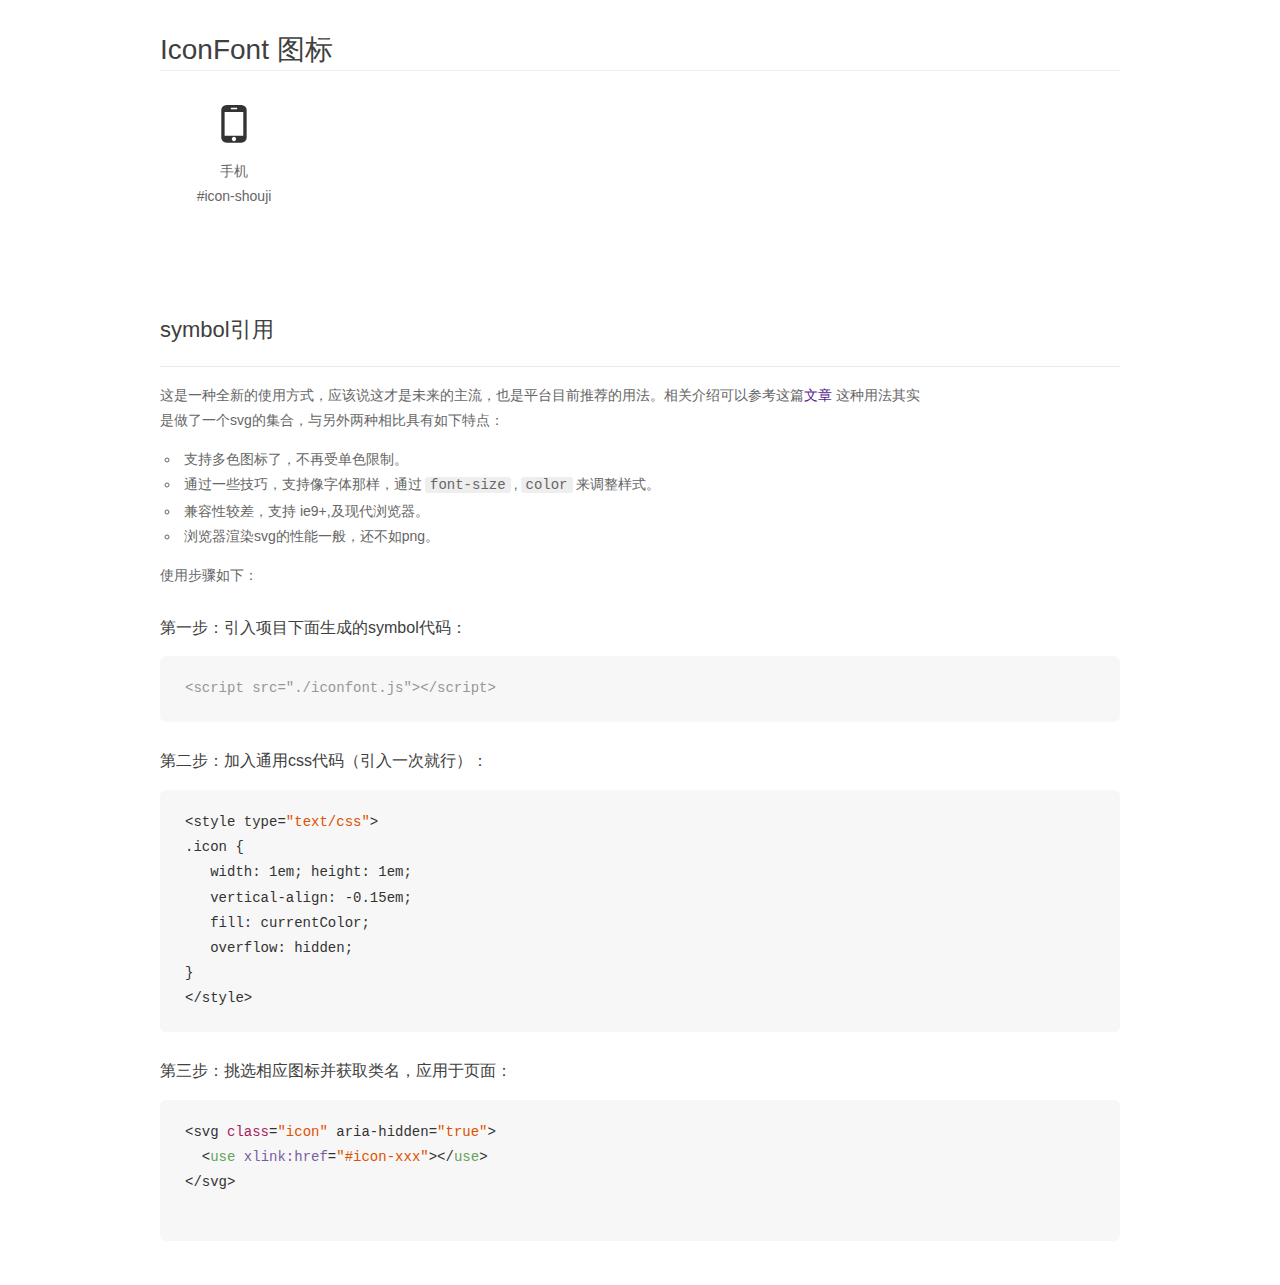
<file: iconfont/demo_symbol.html>
<!DOCTYPE html>
<html>
<head>
    <meta charset="utf-8"/>
    <title>IconFont</title>
    <link rel="stylesheet" href="demo.css">
    <script src="iconfont.js"></script>

    <style type="text/css">
        .icon {
          /* 通过设置 font-size 来改变图标大小 */
          width: 1em; height: 1em;
          /* 图标和文字相邻时，垂直对齐 */
          vertical-align: -0.15em;
          /* 通过设置 color 来改变 SVG 的颜色/fill */
          fill: currentColor;
          /* path 和 stroke 溢出 viewBox 部分在 IE 下会显示
             normalize.css 中也包含这行 */
          overflow: hidden;
        }

    </style>
</head>
<body>
    <div class="main markdown">
        <h1>IconFont 图标</h1>
        <ul class="icon_lists clear">
            
                <li>
                    <svg class="icon" aria-hidden="true">
                        <use xlink:href="#icon-shouji"></use>
                    </svg>
                    <div class="name">手机</div>
                    <div class="fontclass">#icon-shouji</div>
                </li>
            
        </ul>


        <h2 id="symbol-">symbol引用</h2>
        <hr>

        <p>这是一种全新的使用方式，应该说这才是未来的主流，也是平台目前推荐的用法。相关介绍可以参考这篇<a href="">文章</a>
        这种用法其实是做了一个svg的集合，与另外两种相比具有如下特点：</p>
        <ul>
          <li>支持多色图标了，不再受单色限制。</li>
          <li>通过一些技巧，支持像字体那样，通过<code>font-size</code>,<code>color</code>来调整样式。</li>
          <li>兼容性较差，支持 ie9+,及现代浏览器。</li>
          <li>浏览器渲染svg的性能一般，还不如png。</li>
        </ul>
        <p>使用步骤如下：</p>
        <h3 id="-symbol-">第一步：引入项目下面生成的symbol代码：</h3>
        <pre><code class="lang-js hljs javascript"><span class="hljs-comment">&lt;script src="./iconfont.js"&gt;&lt;/script&gt;</span></code></pre>
        <h3 id="-css-">第二步：加入通用css代码（引入一次就行）：</h3>
        <pre><code class="lang-js hljs javascript">&lt;style type=<span class="hljs-string">"text/css"</span>&gt;
.icon {
   width: <span class="hljs-number">1</span>em; height: <span class="hljs-number">1</span>em;
   vertical-align: <span class="hljs-number">-0.15</span>em;
   fill: currentColor;
   overflow: hidden;
}
&lt;<span class="hljs-regexp">/style&gt;</span></code></pre>
        <h3 id="-">第三步：挑选相应图标并获取类名，应用于页面：</h3>
        <pre><code class="lang-js hljs javascript">&lt;svg <span class="hljs-class"><span class="hljs-keyword">class</span></span>=<span class="hljs-string">"icon"</span> aria-hidden=<span class="hljs-string">"true"</span>&gt;<span class="xml"><span class="hljs-tag">
  &lt;<span class="hljs-name">use</span> <span class="hljs-attr">xlink:href</span>=<span class="hljs-string">"#icon-xxx"</span>&gt;</span><span class="hljs-tag">&lt;/<span class="hljs-name">use</span>&gt;</span>
</span>&lt;<span class="hljs-regexp">/svg&gt;
        </span></code></pre>
    </div>
</body>
</html>
</file>
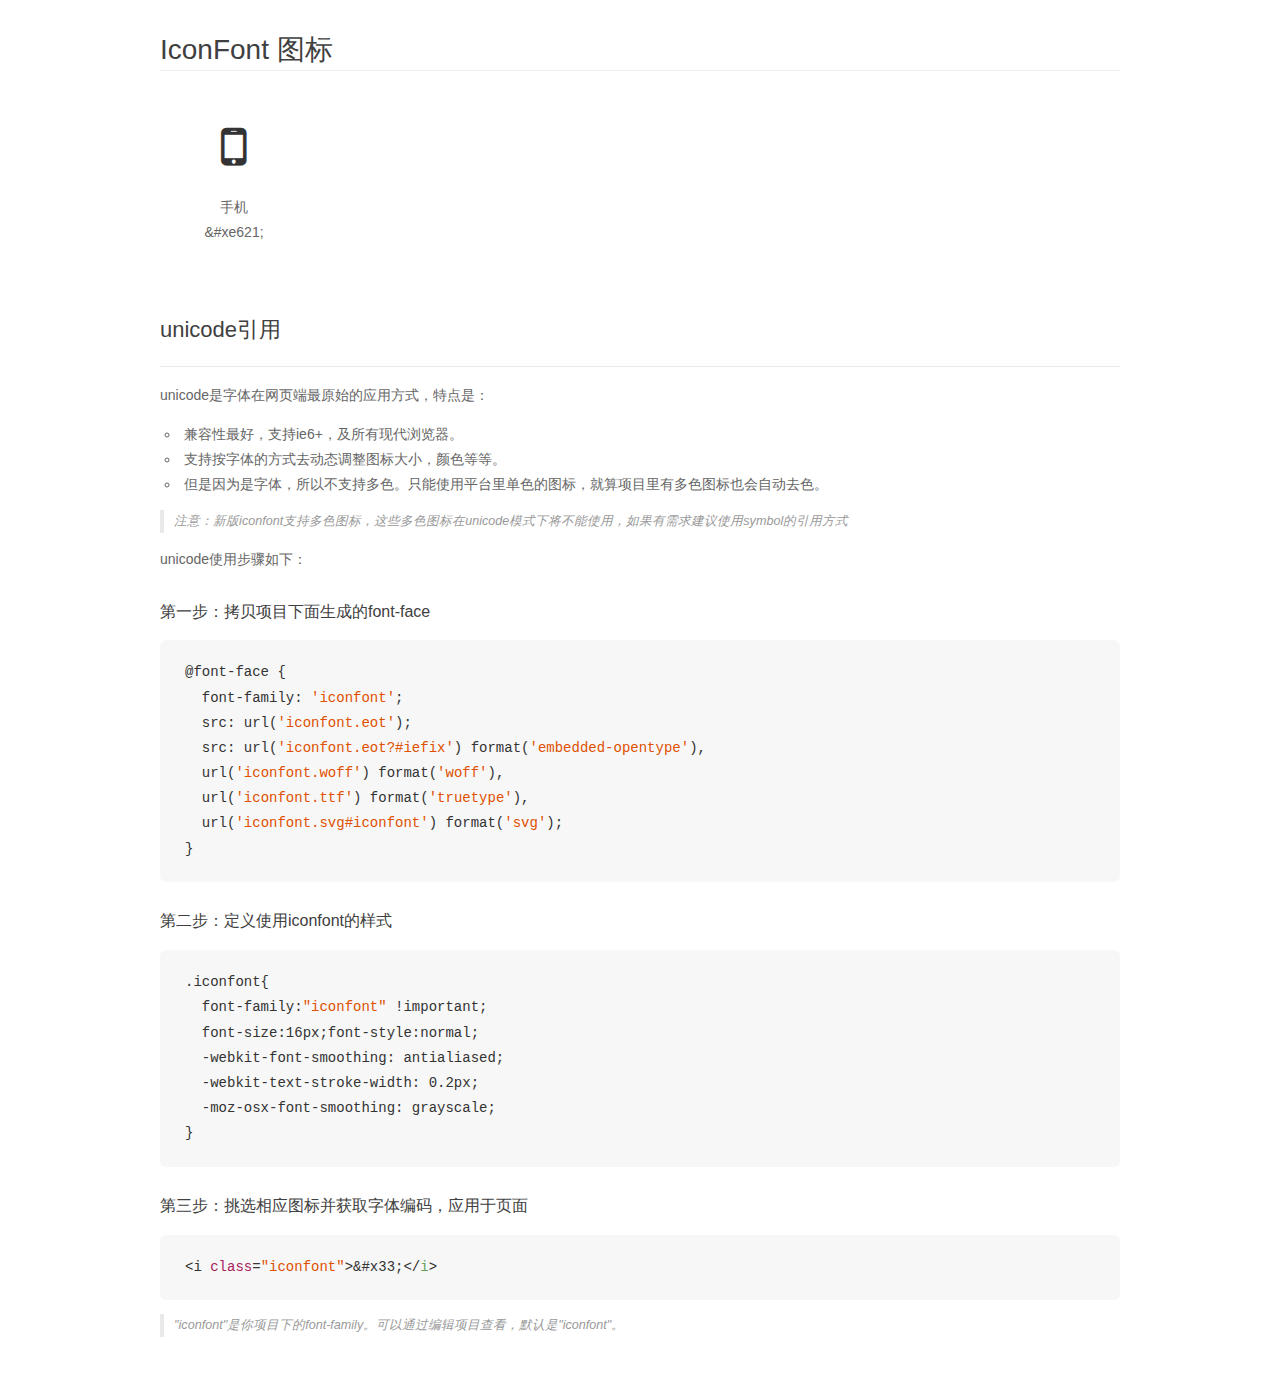
<file: iconfont/demo_unicode.html>
<!DOCTYPE html>
<html>
<head>
    <meta charset="utf-8"/>
    <title>IconFont</title>
    <link rel="stylesheet" href="demo.css">

    <style type="text/css">

        @font-face {font-family: "iconfont";
          src: url('iconfont.eot'); /* IE9*/
          src: url('iconfont.eot#iefix') format('embedded-opentype'), /* IE6-IE8 */
          url('iconfont.woff') format('woff'), /* chrome, firefox */
          url('iconfont.ttf') format('truetype'), /* chrome, firefox, opera, Safari, Android, iOS 4.2+*/
          url('iconfont.svg#iconfont') format('svg'); /* iOS 4.1- */
        }

        .iconfont {
          font-family:"iconfont" !important;
          font-size:16px;
          font-style:normal;
          -webkit-font-smoothing: antialiased;
          -webkit-text-stroke-width: 0.2px;
          -moz-osx-font-smoothing: grayscale;
        }

    </style>
</head>
<body>
    <div class="main markdown">
        <h1>IconFont 图标</h1>
        <ul class="icon_lists clear">
            
                <li>
                <i class="icon iconfont">&#xe621;</i>
                    <div class="name">手机</div>
                    <div class="code">&amp;#xe621;</div>
                </li>
            
        </ul>
        <h2 id="unicode-">unicode引用</h2>
        <hr>

        <p>unicode是字体在网页端最原始的应用方式，特点是：</p>
        <ul>
        <li>兼容性最好，支持ie6+，及所有现代浏览器。</li>
        <li>支持按字体的方式去动态调整图标大小，颜色等等。</li>
        <li>但是因为是字体，所以不支持多色。只能使用平台里单色的图标，就算项目里有多色图标也会自动去色。</li>
        </ul>
        <blockquote>
        <p>注意：新版iconfont支持多色图标，这些多色图标在unicode模式下将不能使用，如果有需求建议使用symbol的引用方式</p>
        </blockquote>
        <p>unicode使用步骤如下：</p>
        <h3 id="-font-face">第一步：拷贝项目下面生成的font-face</h3>
        <pre><code class="lang-js hljs javascript">@font-face {
  font-family: <span class="hljs-string">'iconfont'</span>;
  src: url(<span class="hljs-string">'iconfont.eot'</span>);
  src: url(<span class="hljs-string">'iconfont.eot?#iefix'</span>) format(<span class="hljs-string">'embedded-opentype'</span>),
  url(<span class="hljs-string">'iconfont.woff'</span>) format(<span class="hljs-string">'woff'</span>),
  url(<span class="hljs-string">'iconfont.ttf'</span>) format(<span class="hljs-string">'truetype'</span>),
  url(<span class="hljs-string">'iconfont.svg#iconfont'</span>) format(<span class="hljs-string">'svg'</span>);
}
</code></pre>
        <h3 id="-iconfont-">第二步：定义使用iconfont的样式</h3>
        <pre><code class="lang-js hljs javascript">.iconfont{
  font-family:<span class="hljs-string">"iconfont"</span> !important;
  font-size:<span class="hljs-number">16</span>px;font-style:normal;
  -webkit-font-smoothing: antialiased;
  -webkit-text-stroke-width: <span class="hljs-number">0.2</span>px;
  -moz-osx-font-smoothing: grayscale;
}
</code></pre>
        <h3 id="-">第三步：挑选相应图标并获取字体编码，应用于页面</h3>
        <pre><code class="lang-js hljs javascript">&lt;i <span class="hljs-class"><span class="hljs-keyword">class</span></span>=<span class="hljs-string">"iconfont"</span>&gt;&amp;#x33;<span class="xml"><span class="hljs-tag">&lt;/<span class="hljs-name">i</span>&gt;</span></span></code></pre>

        <blockquote>
        <p>"iconfont"是你项目下的font-family。可以通过编辑项目查看，默认是"iconfont"。</p>
        </blockquote>
    </div>


</body>
</html>
</file>
<file: css/public.css>
@charset "utf-8";
html,body,ul,li,ol,dl,dd,dt,p,h1,h2,h3,h4,h5,h6,form,fieldset,legend,img,input{margin:0;padding:0}
img{border:0;display:block;}
a,u{text-decoration:none;}
ul,ol,li{list-style:none;}
h1,h2,h3,h4,h5,h6{font-size:16px;font-weight:100;}
em,i{font-style:normal;}
b,strong{font-weight:100;}
.clearfix:after{content:".";clear:both;display:block;height:0;overflow:hidden;visibility: hidden;}
</file>
<file: css/index.css>
body, html {
  width: 100%; }

.all-top {
  background: #eee; }
  .all-top #top-title {
    width: 1190px;
    height: 21px;
    margin: 0 auto;
    background: #eee;
    padding-top: 4px;
    border-bottom: 1px solid #e5e5e5;
    position: relative; }
    .all-top #top-title .topTitleLists {
      top: 4px;
      position: absolute;
      right: 0;
      height: 16px; }
      .all-top #top-title .topTitleLists li {
        float: left;
        padding: 0 14px;
        border-right: 1px solid #d5d5d5;
        height: 16px;
        line-height: 16px;
        position: relative; }
        .all-top #top-title .topTitleLists li a:hover {
          text-decoration: underline;
          color: red; }
        .all-top #top-title .topTitleLists li:first-child a {
          color: red; }
          .all-top #top-title .topTitleLists li:first-child a:hover {
            text-decoration: underline; }
          .all-top #top-title .topTitleLists li:first-child a:last-child {
            margin-left: 20px; }
        .all-top #top-title .topTitleLists li:nth-child(2) {
          position: relative;
          padding-right: 25px; }
          .all-top #top-title .topTitleLists li:nth-child(2):hover {
            background: #fff;
            border-bottom: 1px solid #fff;
            height: 24px; }
          .all-top #top-title .topTitleLists li:nth-child(2) .myShoes-xl {
            position: absolute;
            width: 160px;
            top: 17px;
            background: #fff;
            right: 0;
            padding: 10px 0 8px 15px;
            z-index: 100; }
            .all-top #top-title .topTitleLists li:nth-child(2) .myShoes-xl li {
              border-right: none;
              border-bottom: 1px dashed #ccc;
              padding-right: 0;
              padding-left: 0;
              height: 30px;
              line-height: 30px;
              margin-right: 15px;
              width: 63px; }
              .all-top #top-title .topTitleLists li:nth-child(2) .myShoes-xl li a:hover {
                text-decoration: underline;
                color: red; }
              .all-top #top-title .topTitleLists li:nth-child(2) .myShoes-xl li:hover {
                background: papayawhip; }
              .all-top #top-title .topTitleLists li:nth-child(2) .myShoes-xl li:last-child {
                background: none; }
                .all-top #top-title .topTitleLists li:nth-child(2) .myShoes-xl li:last-child:hover {
                  background: papayawhip; }
          .all-top #top-title .topTitleLists li:nth-child(2) i {
            display: inline-block;
            position: absolute;
            top: 7px;
            right: 13px;
            height: 0;
            width: 0;
            border-width: 4px 4px 0;
            border-style: solid;
            border-color: #666 #eee #eee; }
        .all-top #top-title .topTitleLists li a {
          font-size: 12px;
          color: #666; }
        .all-top #top-title .topTitleLists li:nth-child(3) {
          padding-right: 25px; }
          .all-top #top-title .topTitleLists li:nth-child(3) .collectShoes {
            position: absolute;
            top: 20px;
            right: 0;
            width: 250px;
            background: white;
            z-index: 200; }
            .all-top #top-title .topTitleLists li:nth-child(3) .collectShoes li {
              float: left;
              width: 100px;
              height: 120px;
              padding: 10px;
              border-right: none; }
              .all-top #top-title .topTitleLists li:nth-child(3) .collectShoes li img {
                width: 100%;
                height: 100%; }
              .all-top #top-title .topTitleLists li:nth-child(3) .collectShoes li:last-child {
                background: none; }
          .all-top #top-title .topTitleLists li:nth-child(3) i {
            display: inline-block;
            position: absolute;
            top: 7px;
            right: 13px;
            height: 0;
            width: 0;
            border-width: 4px 4px 0;
            border-style: solid;
            border-color: #666 #eee #eee; }
          .all-top #top-title .topTitleLists li:nth-child(3) s {
            margin-right: 5px; }
      .all-top #top-title .topTitleLists li:nth-child(5) {
        padding-left: 30px; }
        .all-top #top-title .topTitleLists li:nth-child(5) s {
          background: url(../images/default_icon_bg.png) no-repeat -503px -43px;
          position: absolute;
          left: 8px;
          width: 16px;
          height: 16px;
          display: inline-block; }
      .all-top #top-title .topTitleLists li:last-child {
        background: url(../images/default_icon_bg.png) no-repeat -316px -65px;
        width: 124px;
        height: 16px;
        text-align: center;
        position: relative; }
        .all-top #top-title .topTitleLists li:last-child i {
          margin-left: 10px;
          position: absolute;
          left: 10px; }

#top-search {
  width: 1190px;
  margin: 0 auto;
  height: 76px;
  padding-top: 10px; }
  #top-search .left-logo {
    float: left; }
    #top-search .left-logo a {
      background: url(../images/default_icon_bg.png) no-repeat 0 -1px;
      display: inline-block;
      width: 421px;
      height: 63px; }
  #top-search .middle-search {
    height: 30px;
    line-height: 30px;
    width: 345px;
    float: left;
    margin-left: 100px;
    padding: 8px 0 4px; }
    #top-search .middle-search .sPut {
      height: 30px; }
      #top-search .middle-search .sPut input:first-child {
        width: 260px;
        border: 2px solid #d5d5d5;
        height: 26px;
        float: left;
        line-height: 26px;
        color: #666;
        padding: 0 5px;
        border-right: 0; }
      #top-search .middle-search .sPut input:nth-child(2) {
        height: 30px;
        float: left;
        line-height: 30px;
        color: #666;
        text-align: center;
        width: 65px;
        background: #444;
        border: 0;
        color: #fff;
        font-size: 16px;
        cursor: pointer; }
  #top-search .cart {
    background: url(../images/default_icon_bg.png) no-repeat 0 -64px;
    display: block;
    line-height: 34px;
    height: 34px;
    width: 80px;
    padding-left: 46px;
    float: right;
    margin-top: 12px; }
    #top-search .cart a {
      color: #666;
      font-size: 12px; }
      #top-search .cart a b {
        padding: 0 3px;
        color: #c00; }
    #top-search .cart:hover {
      background: url(../images/default_icon_bg.png) no-repeat 0 -98px;
      color: #fff; }
      #top-search .cart:hover a {
        color: #fff; }
        #top-search .cart:hover a b {
          color: #c00; }

#nav-header {
  background: #a21f25; }
  #nav-header .nav {
    width: 1190px;
    height: 34px;
    line-height: 34px;
    margin: 0 auto;
    background: #a21f25; }
  #nav-header .nav-contleft {
    float: left; }
    #nav-header .nav-contleft li.firstNav {
      width: 190px; }
    #nav-header .nav-contleft li:hover {
      background: none;
      background: black; }
  #nav-header .listShow {
    width: 190px;
    position: absolute;
    top: 146px;
    z-index: 110;
    background: black;
    color: #fff; }
    #nav-header .listShow li {
      width: 190px;
      height: 40px;
      line-height: 40px;
      font-size: 12px;
      background: none; }
      #nav-header .listShow li s {
        display: inline-block;
        width: 33px;
        height: 33px;
        line-height: 33px;
        float: left;
        position: relative; }
      #nav-header .listShow li i {
        display: inline-block;
        float: left;
        position: relative; }
      #nav-header .listShow li:first-child {
        background-color: black;
        position: relative;
        text-align: left;
        line-height: 40px;
        height: 40px;
        font-weight: normal;
        font-size: 12px; }
        #nav-header .listShow li:first-child s {
          background: url(../images/navcats_icon.png) no-repeat 4px -51px;
          display: inline-block;
          width: 33px;
          height: 33px;
          line-height: 33px; }
          #nav-header .listShow li:first-child s .sportShoes {
            position: absolute;
            left: 190px; }
      #nav-header .listShow li:nth-child(2) s {
        background: url(../images/navcats_icon.png) no-repeat 3px -92px; }
      #nav-header .listShow li:nth-child(3) s {
        background: url(../images/navcats_icon.png) no-repeat 3px -136px; }
      #nav-header .listShow li:nth-child(4) s {
        background: url(../images/navcats_icon.png) no-repeat 3px -187px; }
      #nav-header .listShow li:nth-child(5) s {
        background: url(../images/navcats_icon.png) no-repeat 3px -231px; }
      #nav-header .listShow li:nth-child(6) s {
        background: url(../images/navcats_icon.png) no-repeat 3px -275px; }
      #nav-header .listShow li:nth-child(7) s {
        background: url(../images/navcats_icon.png) no-repeat 3px -332px; }
      #nav-header .listShow li:nth-child(8) s {
        background: url(../images/navcats_icon.png) no-repeat 3px -463px; }
      #nav-header .listShow li:nth-child(9) s {
        background: url(../images/navcats_icon.png) no-repeat 3px -422px; }
      #nav-header .listShow li:nth-child(10) s {
        background: url(../images/navcats_icon.png) no-repeat 3px -422px; }
      #nav-header .listShow li:nth-child(11) s {
        background: url(../images/navcats_icon.png) no-repeat 3px -422px; }
  #nav-header li {
    float: left;
    height: 34px;
    line-height: 34px;
    background: url(../images/defaultnav_icon_bg.png) no-repeat 0 11px; }
    #nav-header li a {
      font-size: 14px;
      color: #fff;
      display: inline-block;
      padding: 0 24px;
      text-decoration: none; }
    #nav-header li:first-child {
      height: 34px;
      line-height: 34px;
      text-align: center;
      font-size: 14px;
      color: #FFF;
      font-weight: 700;
      background: none;
      background-color: #B9363D; }
    #nav-header li:nth-child(2) a {
      color: #FFF;
      background: #444; }
    #nav-header li:nth-child(3) {
      background: none; }
    #nav-header li:last-child {
      position: relative; }
      #nav-header li:last-child .weiXinShow {
        position: absolute;
        width: 165px;
        height: 165px;
        z-index: 120; }
  #nav-header .nav-contright {
    float: right;
    width: 195px;
    height: 34px; }
    #nav-header .nav-contright li {
      float: left; }
      #nav-header .nav-contright li a {
        font-size: 12px;
        padding: 0 10px;
        color: #f6e9ea;
        border-right: 1px solid #d18f92;
        height: 14px;
        line-height: 14px;
        margin-top: 11px;
        float: left; }
        #nav-header .nav-contright li a:hover {
          color: #FC0;
          text-decoration: underline; }
      #nav-header .nav-contright li:last-child a {
        color: #FC0; }
        #nav-header .nav-contright li:last-child a:hover {
          text-decoration: underline; }

#carousel-banner {
  margin: 0 auto;
  height: 550px;
  position: relative; }
  #carousel-banner .carousel li {
    position: absolute;
    width: 1600px;
    height: 550px;
    top: 0;
    left: -205px; }
  #carousel-banner .dot {
    position: absolute;
    z-index: 100;
    left: 50%;
    bottom: 10px; }
    #carousel-banner .dot li {
      display: block;
      float: left;
      width: 14px;
      height: 14px;
      text-indent: -99px;
      overflow: hidden;
      background: #B5B5B5;
      border-radius: 50%;
      margin-right: 8px;
      cursor: pointer; }
    #carousel-banner .dot .dotAdd {
      background: red; }

#nav-header .sportShoes {
  overflow: hidden;
  width: 280px;
  margin: 0 20px;
  position: absolute;
  left: 170px;
  padding: 0 20px;
  top: 0;
  background: #ccc; }
  #nav-header .sportShoes h3 {
    position: relative;
    height: 20px;
    width: auto;
    margin: 25px auto 0;
    border-bottom: 1px solid #000; }
    #nav-header .sportShoes h3 a {
      color: #000;
      font-family: 'Microsoft YaHei';
      position: absolute;
      bottom: 0;
      display: block;
      width: 90px;
      height: 20px;
      padding-left: 40px;
      line-height: 20px;
      padding-top: 17px;
      text-decoration: none;
      font-weight: 700;
      -webkit-transition: left .3s linear;
      -moz-transition: left .3s linear;
      -o-transition: left .3s linear;
      transition: left .3s linear; }
    #nav-header .sportShoes h3 .more {
      right: 0;
      text-align: right; }
    #nav-header .sportShoes h3 .sport {
      left: 0;
      text-align: left;
      background: url(../images/lf_pop_icon.png) no-repeat;
      background-position: -23px -212px; }
  #nav-header .sportShoes .juti {
    width: auto;
    margin: 10px 0 0 -1px;
    overflow: hidden; }
    #nav-header .sportShoes .juti a {
      display: inline-block;
      float: left;
      white-space: nowrap;
      padding: 0 8px;
      margin-top: 5px;
      color: #888; }

#nav-header .sportShoes1 {
  overflow: hidden;
  width: 280px;
  margin: 0 20px;
  position: absolute;
  left: 170px;
  padding: 0 20px;
  top: 0;
  background: #ccc; }
  #nav-header .sportShoes1 h3 {
    position: relative;
    height: 20px;
    width: auto;
    margin: 25px auto 0;
    border-bottom: 1px solid #000; }
    #nav-header .sportShoes1 h3 a {
      color: #000;
      font-family: 'Microsoft YaHei';
      position: absolute;
      bottom: 0;
      display: block;
      width: 90px;
      height: 20px;
      padding-left: 40px;
      line-height: 20px;
      padding-top: 17px;
      text-decoration: none;
      font-weight: 700;
      -webkit-transition: left .3s linear;
      -moz-transition: left .3s linear;
      -o-transition: left .3s linear;
      transition: left .3s linear; }
    #nav-header .sportShoes1 h3 .more {
      right: 0;
      text-align: right;
      background: none; }
    #nav-header .sportShoes1 h3 .sport {
      left: 0;
      text-align: left;
      background: url(../images/lf_pop_icon.png) no-repeat;
      background-position: -23px -118px; }
  #nav-header .sportShoes1 .juti {
    width: auto;
    margin: 10px 0 0 -1px;
    overflow: hidden; }
    #nav-header .sportShoes1 .juti a {
      display: inline-block;
      float: left;
      white-space: nowrap;
      padding: 0 8px;
      margin-top: 5px;
      color: #888;
      background: none; }

#nav-header .sportShoes2 {
  overflow: hidden;
  width: 280px;
  margin: 0 20px;
  position: absolute;
  left: 170px;
  padding: 0 20px;
  top: 0;
  background: #ccc; }
  #nav-header .sportShoes2 h3 {
    position: relative;
    height: 20px;
    width: auto;
    margin: 25px auto 0;
    border-bottom: 1px solid #000; }
    #nav-header .sportShoes2 h3 a {
      color: #000;
      font-family: 'Microsoft YaHei';
      position: absolute;
      bottom: 0;
      display: block;
      width: 90px;
      height: 20px;
      padding-left: 40px;
      line-height: 20px;
      padding-top: 17px;
      text-decoration: none;
      font-weight: 700;
      -webkit-transition: left .3s linear;
      -moz-transition: left .3s linear;
      -o-transition: left .3s linear;
      transition: left .3s linear; }
    #nav-header .sportShoes2 h3 .more {
      right: 0;
      text-align: right;
      background: none; }
    #nav-header .sportShoes2 h3 .sport {
      left: 0;
      text-align: left;
      background: url(../images/lf_pop_icon.png) no-repeat;
      background-position: -23px -258px; }
  #nav-header .sportShoes2 .juti {
    width: auto;
    margin: 10px 0 0 -1px;
    overflow: hidden; }
    #nav-header .sportShoes2 .juti a {
      display: inline-block;
      float: left;
      white-space: nowrap;
      padding: 0 8px;
      margin-top: 5px;
      color: #888;
      background: none; }

.wrapBrand {
  width: 100%; }
  .wrapBrand .brand {
    width: 1190px;
    margin: 32px auto;
    margin-bottom: 10px;
    background: #FFFFFF; }
    .wrapBrand .brand .brand-left {
      width: 994px;
      float: left; }
      .wrapBrand .brand .brand-left a {
        border: 1px solid #DFDFDF;
        display: inline-block;
        float: left;
        width: 140px;
        height: 70px;
        position: relative;
        background: url(../images/default_brandwall_bgwide.png) no-repeat 0 0; }
        .wrapBrand .brand .brand-left a:hover span {
          background: #000;
          opacity: 0.1;
          filter: alpha(opacity=10);
          visibility: visible;
          transition: background-color 0.3s ease 0s; }
        .wrapBrand .brand .brand-left a span {
          width: 140px;
          height: 70px;
          display: inline-block;
          position: absolute;
          top: 0;
          left: 0; }
      .wrapBrand .brand .brand-left .brand1 {
        background-position: 41px -177px; }
      .wrapBrand .brand .brand-left .brand2 {
        background-position: -106px -176px; }
      .wrapBrand .brand .brand-left .brand3 {
        background-position: -968px -331px; }
      .wrapBrand .brand .brand-left .brand4 {
        background-position: -1124px -331px; }
      .wrapBrand .brand .brand-left .brand5 {
        background-position: -794px -176px; }
      .wrapBrand .brand .brand-left .brand6 {
        background-position: 42px -257px; }
      .wrapBrand .brand .brand-left .brand7 {
        background-position: -795px -259px; }
      .wrapBrand .brand .brand-left .brand8 {
        background-position: -1128px -176px; }
      .wrapBrand .brand .brand-left .brand9 {
        background-position: -968px -10px; }
      .wrapBrand .brand .brand-left .brand10 {
        background-position: -629px -333px; }
      .wrapBrand .brand .brand-left .brand11 {
        background-position: -795px -481px; }
      .wrapBrand .brand .brand-left .brand12 {
        background-position: -1119px -481px; }
      .wrapBrand .brand .brand-left .brand13 {
        background-position: -447px -176px; }
      .wrapBrand .brand .brand-left .brand14 {
        background-position: -274px -177px; }
      .wrapBrand .brand .brand-left .brand15 {
        background-position: -108px -256px; }
      .wrapBrand .brand .brand-left .brand16 {
        background-position: -962px -481px; }
      .wrapBrand .brand .brand-left .brand17 {
        background-position: -798px -332px; }
      .wrapBrand .brand .brand-left .brand18 {
        background-position: -1129px -410px; }
      .wrapBrand .brand .brand-left .brand19 {
        background-position: -108px -481px; }
      .wrapBrand .brand .brand-left .brand20 {
        background-position: -277px -481px; }
      .wrapBrand .brand .brand-left .brand21 {
        background-position: -963px -410px; }
    .wrapBrand .brand .brand-right {
      margin-left: 8px; }
      .wrapBrand .brand .brand-right .hotsline {
        border: 1px solid #f1f1f1;
        height: 60px;
        overflow: hidden; }
        .wrapBrand .brand .brand-right .hotsline li {
          height: 20px;
          line-height: 20px;
          white-space: nowrap;
          overflow: hidden;
          padding-left: 10px; }
          .wrapBrand .brand .brand-right .hotsline li a {
            color: #333;
            font-size: 12px; }

.special {
  width: 1190px;
  margin: 10px auto; }
  .special a {
    float: left;
    width: 224px;
    height: 284px;
    box-shadow: 0 1px 5px #ccc;
    border: 3px solid #fff;
    border-color: none;
    margin-right: 8px; }
    .special a:hover {
      border: 3px solid red;
      transition: border-color ease 0.5s;
      -webkit-transition: border-color ease 0.5s;
      -moz-transition: border-color ease 0.5s; }
    .special a img {
      width: 100%;
      height: 100%; }

.classify {
  width: 1190px;
  height: 267px;
  margin: 10px auto; }
  .classify .manClassify {
    width: 440px;
    height: 267px;
    float: left;
    border: 1px solid #e6e6e6;
    margin-right: 5px;
    position: relative; }
    .classify .manClassify .man {
      height: 267px;
      float: left; }
    .classify .manClassify .tab {
      margin-left: 0;
      margin-top: 23px;
      padding-left: 10px;
      padding-right: 0;
      border-right: none;
      width: 130px;
      margin-bottom: 20px;
      height: 190px;
      float: left; }
      .classify .manClassify .tab li {
        float: left;
        cursor: pointer;
        width: 122px;
        height: 52px;
        display: block;
        background: url(../images/33.png) no-repeat 0 0; }
        .classify .manClassify .tab li:last-child {
          background: url(../images/12.png) no-repeat 0 -52px; }
    .classify .manClassify .choice1 {
      display: none; }
    .classify .manClassify .choice, .classify .manClassify .choice1 {
      float: left;
      width: 150px;
      height: 265px;
      padding: 15px 0 11px 0px; }
      .classify .manClassify .choice li, .classify .manClassify .choice1 li {
        display: inline-block;
        float: left;
        width: 67px;
        border-right: 1px solid #e2e2e2;
        float: left; }
        .classify .manClassify .choice li p, .classify .manClassify .choice1 li p {
          width: 38px; }
        .classify .manClassify .choice li:last-child, .classify .manClassify .choice1 li:last-child {
          border-right: none;
          padding-left: 13px; }
        .classify .manClassify .choice li a, .classify .manClassify .choice1 li a {
          display: inline-block;
          position: relative;
          font-size: 14px;
          line-height: 26px;
          outline: none;
          color: #575757;
          vertical-align: bottom;
          text-decoration: none;
          white-space: nowrap; }
  .classify .womanClassify {
    width: 440px;
    height: 267px;
    float: left;
    border: 1px solid #e6e6e6;
    margin-right: 5px;
    position: relative; }
    .classify .womanClassify .woman {
      height: 267px;
      float: left; }
    .classify .womanClassify .tab, .classify .womanClassify .tab1 {
      margin-left: 0;
      margin-top: 23px;
      padding-left: 10px;
      padding-right: 0;
      border-right: none;
      width: 130px;
      margin-bottom: 20px;
      height: 190px;
      float: left; }
      .classify .womanClassify .tab li, .classify .womanClassify .tab1 li {
        float: left;
        cursor: pointer;
        width: 122px;
        height: 52px;
        display: block;
        background: url(../images/33.png) no-repeat 0 0; }
        .classify .womanClassify .tab li:last-child, .classify .womanClassify .tab1 li:last-child {
          background: url(../images/12.png) no-repeat 0 -52px; }
    .classify .womanClassify .choice, .classify .womanClassify .choice1 {
      float: left;
      width: 150px;
      height: 265px;
      padding: 15px 0 11px 0px; }
      .classify .womanClassify .choice li, .classify .womanClassify .choice1 li {
        display: inline-block;
        float: left;
        width: 67px;
        border-right: 1px solid #e2e2e2;
        float: left; }
        .classify .womanClassify .choice li p, .classify .womanClassify .choice1 li p {
          width: 38px; }
        .classify .womanClassify .choice li:last-child, .classify .womanClassify .choice1 li:last-child {
          border-right: none;
          padding-left: 13px; }
        .classify .womanClassify .choice li a, .classify .womanClassify .choice1 li a {
          display: inline-block;
          position: relative;
          font-size: 14px;
          line-height: 26px;
          outline: none;
          color: #575757;
          vertical-align: bottom;
          text-decoration: none;
          white-space: nowrap; }
  .classify .partsClassify {
    float: left;
    width: 286px;
    height: 267px;
    border: 1px solid #e6e6e6;
    position: relative; }
    .classify .partsClassify .peijian {
      float: left;
      width: 150px; }
    .classify .partsClassify .choice {
      float: left;
      height: 265px;
      padding: 15px 0 11px 0px; }
      .classify .partsClassify .choice li {
        display: inline-block;
        float: left;
        border-right: 1px solid #e2e2e2;
        width: 56px; }
        .classify .partsClassify .choice li p {
          width: 38px; }
        .classify .partsClassify .choice li:last-child {
          border-right: none;
          padding-left: 13px; }
        .classify .partsClassify .choice li a {
          display: inline-block;
          position: relative;
          font-size: 14px;
          line-height: 26px;
          outline: none;
          color: #575757;
          vertical-align: bottom;
          text-decoration: none;
          white-space: nowrap; }

.Louti1, .Louti2, .Louti3, .Louti4, .Louti5, .Louti6, .Louti7, .Louti8 {
  width: 1190px;
  height: 448px;
  margin: 10px auto; }
  .Louti1 .leftLouti, .Louti2 .leftLouti, .Louti3 .leftLouti, .Louti4 .leftLouti, .Louti5 .leftLouti, .Louti6 .leftLouti, .Louti7 .leftLouti, .Louti8 .leftLouti {
    float: left;
    width: 190px; }
  .Louti1 .LouBrand, .Louti2 .LouBrand, .Louti3 .LouBrand, .Louti4 .LouBrand, .Louti5 .LouBrand, .Louti6 .LouBrand, .Louti7 .LouBrand, .Louti8 .LouBrand {
    width: 190px;
    height: 240px; }
    .Louti1 .LouBrand li, .Louti2 .LouBrand li, .Louti3 .LouBrand li, .Louti4 .LouBrand li, .Louti5 .LouBrand li, .Louti6 .LouBrand li, .Louti7 .LouBrand li, .Louti8 .LouBrand li {
      float: left;
      width: 95px;
      height: 40px;
      overflow: hidden;
      line-height: 30em;
      border-right: 1px dashed #ddd;
      border-bottom: 1px dashed #ddd;
      margin: 0 -1px -1px 0;
      background: url(../images/201409101646002.png) no-repeat; }
    .Louti1 .LouBrand .nike1, .Louti2 .LouBrand .nike1, .Louti3 .LouBrand .nike1, .Louti4 .LouBrand .nike1, .Louti5 .LouBrand .nike1, .Louti6 .LouBrand .nike1, .Louti7 .LouBrand .nike1, .Louti8 .LouBrand .nike1 {
      background-position: 5px 2px; }
    .Louti1 .LouBrand .nike2, .Louti2 .LouBrand .nike2, .Louti3 .LouBrand .nike2, .Louti4 .LouBrand .nike2, .Louti5 .LouBrand .nike2, .Louti6 .LouBrand .nike2, .Louti7 .LouBrand .nike2, .Louti8 .LouBrand .nike2 {
      background-position: 0 -152px; }
    .Louti1 .LouBrand .nike3, .Louti2 .LouBrand .nike3, .Louti3 .LouBrand .nike3, .Louti4 .LouBrand .nike3, .Louti5 .LouBrand .nike3, .Louti6 .LouBrand .nike3, .Louti7 .LouBrand .nike3, .Louti8 .LouBrand .nike3 {
      background-position: 0px -760px; }
    .Louti1 .LouBrand .nike4, .Louti2 .LouBrand .nike4, .Louti3 .LouBrand .nike4, .Louti4 .LouBrand .nike4, .Louti5 .LouBrand .nike4, .Louti6 .LouBrand .nike4, .Louti7 .LouBrand .nike4, .Louti8 .LouBrand .nike4 {
      background-position: 0px -798px; }
    .Louti1 .LouBrand .nike5, .Louti2 .LouBrand .nike5, .Louti3 .LouBrand .nike5, .Louti4 .LouBrand .nike5, .Louti5 .LouBrand .nike5, .Louti6 .LouBrand .nike5, .Louti7 .LouBrand .nike5, .Louti8 .LouBrand .nike5 {
      background-position: 0px -76px; }
    .Louti1 .LouBrand .nike6, .Louti2 .LouBrand .nike6, .Louti3 .LouBrand .nike6, .Louti4 .LouBrand .nike6, .Louti5 .LouBrand .nike6, .Louti6 .LouBrand .nike6, .Louti7 .LouBrand .nike6, .Louti8 .LouBrand .nike6 {
      background-position: 0px -1257px; }
    .Louti1 .LouBrand .nike7, .Louti2 .LouBrand .nike7, .Louti3 .LouBrand .nike7, .Louti4 .LouBrand .nike7, .Louti5 .LouBrand .nike7, .Louti6 .LouBrand .nike7, .Louti7 .LouBrand .nike7, .Louti8 .LouBrand .nike7 {
      background-position: 0px -228px; }
    .Louti1 .LouBrand .nike8, .Louti2 .LouBrand .nike8, .Louti3 .LouBrand .nike8, .Louti4 .LouBrand .nike8, .Louti5 .LouBrand .nike8, .Louti6 .LouBrand .nike8, .Louti7 .LouBrand .nike8, .Louti8 .LouBrand .nike8 {
      background-position: 0px -893px; }
    .Louti1 .LouBrand .nike9, .Louti2 .LouBrand .nike9, .Louti3 .LouBrand .nike9, .Louti4 .LouBrand .nike9, .Louti5 .LouBrand .nike9, .Louti6 .LouBrand .nike9, .Louti7 .LouBrand .nike9, .Louti8 .LouBrand .nike9 {
      background-position: 0px -494px; }
    .Louti1 .LouBrand .nike10, .Louti2 .LouBrand .nike10, .Louti3 .LouBrand .nike10, .Louti4 .LouBrand .nike10, .Louti5 .LouBrand .nike10, .Louti6 .LouBrand .nike10, .Louti7 .LouBrand .nike10, .Louti8 .LouBrand .nike10 {
      background-position: 0px -266px; }
    .Louti1 .LouBrand .nike11, .Louti2 .LouBrand .nike11, .Louti3 .LouBrand .nike11, .Louti4 .LouBrand .nike11, .Louti5 .LouBrand .nike11, .Louti6 .LouBrand .nike11, .Louti7 .LouBrand .nike11, .Louti8 .LouBrand .nike11 {
      background-position: -2px -1556px; }
    .Louti1 .LouBrand .nike12, .Louti2 .LouBrand .nike12, .Louti3 .LouBrand .nike12, .Louti4 .LouBrand .nike12, .Louti5 .LouBrand .nike12, .Louti6 .LouBrand .nike12, .Louti7 .LouBrand .nike12, .Louti8 .LouBrand .nike12 {
      background-position: -2px -1591px; }
  .Louti1 .botName, .Louti2 .botName, .Louti3 .botName, .Louti4 .botName, .Louti5 .botName, .Louti6 .botName, .Louti7 .botName, .Louti8 .botName {
    width: 191px;
    height: 124px; }
    .Louti1 .botName li, .Louti2 .botName li, .Louti3 .botName li, .Louti4 .botName li, .Louti5 .botName li, .Louti6 .botName li, .Louti7 .botName li, .Louti8 .botName li {
      width: 174px;
      float: left;
      background: #fff;
      padding-top: 10px;
      padding: 6px 0px 4px 8px; }
      .Louti1 .botName li a, .Louti2 .botName li a, .Louti3 .botName li a, .Louti4 .botName li a, .Louti5 .botName li a, .Louti6 .botName li a, .Louti7 .botName li a, .Louti8 .botName li a {
        color: #3e3e3e;
        display: inline-block;
        width: 85px;
        font-size: 13px;
        font-weight: 700;
        line-height: 26px;
        text-decoration: none;
        font-family: Microsoft Yahei; }
  .Louti1 .posterShoes, .Louti2 .posterShoes, .Louti3 .posterShoes, .Louti4 .posterShoes, .Louti5 .posterShoes, .Louti6 .posterShoes, .Louti7 .posterShoes, .Louti8 .posterShoes {
    width: 402px;
    height: 426px;
    float: left;
    margin-left: 10px; }
    .Louti1 .posterShoes a, .Louti2 .posterShoes a, .Louti3 .posterShoes a, .Louti4 .posterShoes a, .Louti5 .posterShoes a, .Louti6 .posterShoes a, .Louti7 .posterShoes a, .Louti8 .posterShoes a {
      display: block;
      width: 402px;
      height: 426px;
      float: left;
      color: #797979;
      font-size: 14px;
      font-family: Microsoft Yahei;
      text-decoration: none;
      border-right: 1px solid #d2d2d2;
      position: relative;
      overflow: hidden; }
      .Louti1 .posterShoes a:hover, .Louti2 .posterShoes a:hover, .Louti3 .posterShoes a:hover, .Louti4 .posterShoes a:hover, .Louti5 .posterShoes a:hover, .Louti6 .posterShoes a:hover, .Louti7 .posterShoes a:hover, .Louti8 .posterShoes a:hover {
        zoom: 1;
        visibility: visible; }
        .Louti1 .posterShoes a:hover img, .Louti2 .posterShoes a:hover img, .Louti3 .posterShoes a:hover img, .Louti4 .posterShoes a:hover img, .Louti5 .posterShoes a:hover img, .Louti6 .posterShoes a:hover img, .Louti7 .posterShoes a:hover img, .Louti8 .posterShoes a:hover img {
          zoom: 1;
          -webkit-transform: translateX(0);
          -moz-transform: translateX(0);
          transform: translateX(0); }
      .Louti1 .posterShoes a img, .Louti2 .posterShoes a img, .Louti3 .posterShoes a img, .Louti4 .posterShoes a img, .Louti5 .posterShoes a img, .Louti6 .posterShoes a img, .Louti7 .posterShoes a img, .Louti8 .posterShoes a img {
        width: 100%;
        height: 100%;
        cursor: pointer;
        position: absolute;
        bottom: 0;
        left: 0;
        -webkit-transition: all 0.3s;
        -moz-transition: all 0.3s;
        transition: all 0.3s;
        -webkit-transform: translateX(2%);
        -moz-transform: translateX(2%);
        transform: translateX(2%); }
  .Louti1 .Shoesshow, .Louti2 .Shoesshow, .Louti3 .Shoesshow, .Louti4 .Shoesshow, .Louti5 .Shoesshow, .Louti6 .Shoesshow, .Louti7 .Shoesshow, .Louti8 .Shoesshow {
    width: 580px;
    float: left; }
    .Louti1 .Shoesshow a, .Louti2 .Shoesshow a, .Louti3 .Shoesshow a, .Louti4 .Shoesshow a, .Louti5 .Shoesshow a, .Louti6 .Shoesshow a, .Louti7 .Shoesshow a, .Louti8 .Shoesshow a {
      display: inline-block;
      height: 213px;
      border-bottom: 1px solid #d2d2d2;
      width: 192px;
      float: left;
      color: #797979;
      font-size: 14px;
      text-decoration: none;
      border-right: 1px solid #d2d2d2;
      position: relative;
      overflow: hidden; }
      .Louti1 .Shoesshow a:hover, .Louti2 .Shoesshow a:hover, .Louti3 .Shoesshow a:hover, .Louti4 .Shoesshow a:hover, .Louti5 .Shoesshow a:hover, .Louti6 .Shoesshow a:hover, .Louti7 .Shoesshow a:hover, .Louti8 .Shoesshow a:hover {
        zoom: 1;
        visibility: visible; }
        .Louti1 .Shoesshow a:hover img, .Louti2 .Shoesshow a:hover img, .Louti3 .Shoesshow a:hover img, .Louti4 .Shoesshow a:hover img, .Louti5 .Shoesshow a:hover img, .Louti6 .Shoesshow a:hover img, .Louti7 .Shoesshow a:hover img, .Louti8 .Shoesshow a:hover img {
          zoom: 1;
          -webkit-transform: translateX(0);
          -moz-transform: translateX(0);
          transform: translateX(0); }
      .Louti1 .Shoesshow a img, .Louti2 .Shoesshow a img, .Louti3 .Shoesshow a img, .Louti4 .Shoesshow a img, .Louti5 .Shoesshow a img, .Louti6 .Shoesshow a img, .Louti7 .Shoesshow a img, .Louti8 .Shoesshow a img {
        width: 100%;
        height: 100%;
        cursor: pointer;
        position: absolute;
        bottom: 0;
        left: 0;
        -webkit-transition: all 0.3s;
        -moz-transition: all 0.3s;
        transition: all 0.3s;
        -webkit-transform: translateX(2%);
        -moz-transform: translateX(2%);
        transform: translateX(2%); }

.footbrand {
  width: 1190px;
  height: 143px;
  margin: 15px auto; }
  .footbrand a {
    width: 118px;
    border: 1px solid #DFDFDF;
    display: block;
    float: left;
    height: 70px;
    margin: 0 -1px -1px 0;
    overflow: hidden;
    position: relative;
    background: url(../images/default_brandwall_bg11.png); }
  .footbrand .tu1 {
    background-position: 30px -176px; }
  .footbrand .tu2 {
    background-position: -97px -176px; }
  .footbrand .tu3 {
    background-position: -707px -333px; }
  .footbrand .tu4 {
    background-position: -580px -176px; }
  .footbrand .tu5 {
    background-position: 29px -257px; }
  .footbrand .tu6 {
    background-position: -582px -258px; }
  .footbrand .tu7 {
    background-position: -825px -176px; }
  .footbrand .tu8 {
    background-position: -709px -10px; }
  .footbrand .tu9 {
    background-position: -825px -176px; }
  .footbrand .tu10 {
    background-position: -458px -331px; }
  .footbrand .tu11 {
    background-position: -711px -486px; }
  .footbrand .tu12 {
    background-position: -337px -176px; }
  .footbrand .tu13 {
    background-position: -220px -176px; }
  .footbrand .tu14 {
    background-position: -95px -256px; }
  .footbrand .tu15 {
    background-position: -583px -332px; }
  .footbrand .tu16 {
    background-position: -829px -411px; }
  .footbrand .tu17 {
    background-position: -586px -491px; }
  .footbrand .tu18 {
    background-position: -215px -491px; }
  .footbrand .tu19 {
    background-position: -338px -491px; }
  .footbrand .tu20 {
    background-position: 32px -490px; }

/*# sourceMappingURL=index.css.map */
</file>
<file: css/shoes.css>
/*鞋子图标与分类	*/
#showlogos,#custServer .server,#footBar{margin:0 auto;width:1190px;}
/*鞋子图标*/
#showlogos table{border-collapse:collapse;margin-bottom:26px;background:#fff}
#showlogos table td{border:1px solid #dfdfdf;}
#showlogos table td a{width:118px;height:70px;display:inline-block;color:#999;
	background:url(../images/lining.png) no-repeat 38px 8px;background-size:46px 36px;}
#showlogos table td a i{width:118px;height:34px;font-size:12px;line-height:34px;text-align:center;
	margin-top:36px;display:inline-block;}	
/*鼠标滑动添加背景色*/
#showlogos table td:hover{background:#ddd}


/*商品分类*/
#showlogos .goods h2{width:1190px;font-size:18px;line-height:18px;background:url(../images/zbl1.png) no-repeat 0 9px
	,url(../images/zbl2.png) no-repeat 667px 9px;text-align:center;margin-bottom:26px;}
#showlogos .goods .goodslist{width:148px;height:183px;float:left;}
#showlogos .goods .goodslist1{margin-left:4px;}
#showlogos .goods .goodslist dd a{width:148px;height:96px;display:inline-block;background:url(../images/zbl3.png)
		no-repeat center 38px;text-align: center;color:#222;}
#showlogos .goods .goodslist dt{width:147px;height:68px;border-right:1px dashed #999;}
#showlogos .goods .goodslist dt a{width:63px;height:23px;float:left;font-size:12px;line-height:23px;color:#444;padding-left:10px;}
#showlogos .goods .goodslist dt a:nth-child(odd){padding-left:20px;width:53px}
#showlogos .goods .goodslist a:hover{color:#ba0e17;text-decoration:underline;}


/*客户服务*/
#custServer{width:100%;height:224px;border-top:2px solid red;border-bottom:1px solid #ddd;}
#custServer .server{background:url(../images/zbl16.png) no-repeat 240px 16px;height:223px;}
#custServer .server .customer{width:245px;float:left}
#custServer .server .customer h2 {font-size:14px;line-height:14px;padding-top:14px}
#custServer .server .customer h2 img{display:inline-block;}
#custServer .server .customer h2 span{font-weight:900;color:#333;}
#custServer .server .customer h2 b{color:#999;}
#custServer .server .customer h3{color:#ba0e17;font-style:italic;font-size:18px;line-height:18px;padding:5px 0;}
#custServer .server .customer h4{font-size:14px;color:#9a9a9a};
#custServer .server .customer div{height:100px;}
#custServer .server .customer div img{display:inline-block;margin-top:10px;}
#custServer .server .customer div img:last-child{margin-left:24px;}

#custServer .server dl{float:left;width:220px;height:168px;}
#custServer .server dl:first-of-type{margin-left:30px;}
#custServer .server dl dt{padding-top:20px;}
#custServer .server dl dt:hover{opacity:0.8}
#custServer .server dl dt img{display:inline-block;}
#custServer .server dl dt h3{display:inline-block;}
#custServer .server dl dt h3 i{display:block;font-size:18px;font-weight:900;color:#909090;}
#custServer .server dl dt h3 b{font-size:12px;color:#bababa;}
#custServer .server dl dd h2{font-size:16px;color:#656161;line-height:16px;padding-top:20px;margin-bottom:5px}
#custServer .server dl dd a{font-size:12px;color:#bababa;display:block;line-height:12px;margin-top:6px;}
#custServer .server dl dd a:hover{color:red;text-decoration:underline;}



/*底部*/
#footBar{height:181px;padding-top:20px;}
#footBar>div:first-child{width:1130px;margin:0 auto}
#footBar>div:first-child a{float:left;color:#666;padding:0 10px;border-right:1px solid #666;
		font-size:12px;line-height:12px;}
#footBar>div:first-child a:last-child{border:0;}
#footBar>div:first-child a:hover{color:red;}

#footBar>div:nth-child(2){width:818px;margin:0 auto;}
#footBar>div:nth-child(2){font-size:12px;line-height:12px;color:#666}
#footBar>div:nth-child(2) img{display:inline-block;}
#footBar>div:nth-child(2) i{font-size:16px;font-weight:900;color:red}
#footBar>div:nth-child(2) a{color:#666;}
#footBar>div:nth-child(2) a:hover{color:red;text-decoration:underline;}

#footBar>div:nth-child(3){padding-top:25px;width:660px;margin:0 auto;}
#footBar>div:nth-child(3) a{float:left;width:110px;height:45px;border:1px solid #ccc;margin:0 10px;color:#666;text-align:center}
#footBar>div:nth-child(3) a i{display:block;font-size:12px;line-height:12px;margin:10px 0 5px;}
#footBar>div:nth-child(3) a b{display:block;font-size:12px;line-height:12px;font-weight:900}
#footBar>div:nth-child(3) a:hover{opacity:0.8}

#footBar>div:nth-child(4){width:1000px;height:30px;border-top:1px dashed #ccc;border-bottom:1px dashed #ccc;
		    line-height:30px;font-size:12px;color:#666;margin:20px auto 0}
#footBar>div:nth-child(4) a{color:#666;padding:0 5px;}
#footBar>div:nth-child(4) a:hover{text-decoration:underline;}
</file>
<file: iconfont/iconfont.css>
@font-face {font-family: "iconfont";
  src: url('iconfont.eot?t=1501645122237'); /* IE9*/
  src: url('iconfont.eot?t=1501645122237#iefix') format('embedded-opentype'), /* IE6-IE8 */
  url('iconfont.woff?t=1501645122237') format('woff'), /* chrome, firefox */
  url('iconfont.ttf?t=1501645122237') format('truetype'), /* chrome, firefox, opera, Safari, Android, iOS 4.2+*/
  url('iconfont.svg?t=1501645122237#iconfont') format('svg'); /* iOS 4.1- */
}

.iconfont {
  font-family:"iconfont" !important;
  font-size:16px;
  font-style:normal;
  -webkit-font-smoothing: antialiased;
  -moz-osx-font-smoothing: grayscale;
}

.icon-shouji:before { content: "\e621"; }
</file>
<file: css/list.css>
@charset "UTF-8";
.Navigation {
  padding: 10px 0;
  font-family: '瀹嬩綋';
  color: #999;
  width: 990px;
  margin: 0 auto;
  font-size: 12px; }
  .Navigation span {
    margin: 0 5px 0 0; }
    .Navigation span a {
      color: #999;
      text-decoration: none;
      font-size: 12px; }

.n_bar {
  border: 1px solid #e5e5e5;
  background: #f1f1f1;
  padding-left: 1em;
  font-size: 14px;
  font-weight: 700;
  height: 30px;
  line-height: 30px;
  width: 990px;
  margin: 0 auto; }
  .n_bar p {
    display: inline-block;
    height: 30px;
    padding: 0 30px 0 0;
    margin: 0;
    float: left;
    background: url(../images/list_icon.png) no-repeat right 0; }
  .n_bar span {
    color: #999;
    font-size: 12px;
    font-weight: normal; }
    .n_bar span i {
      color: #c00;
      font-style: normal;
      padding: 0 3px; }

.allDatas {
  width: 1004px;
  margin: 0 auto;
  border: 1px solid #e5e5e5;
  border-top: 0;
  margin-bottom: 0;
  background: #fafafa; }
  .allDatas .choiced {
    padding: 15px 0;
    color: #666;
    padding-left: 14px;
    border-bottom: 1px solid #e5e5e5;
    font-size: 12px; }
    .allDatas .choiced a {
      border: 1px solid #c00;
      border-radius: 2px;
      height: 15px;
      line-height: 18px;
      overflow: hidden;
      vertical-align: middle;
      display: inline-block;
      position: relative;
      margin-right: 5px;
      padding: 2px 19px 2px 4px;
      color: #555;
      font-size: 12px; }
      .allDatas .choiced a h5 {
        font-size: 12px;
        display: inline-block; }
      .allDatas .choiced a em {
        color: #c00; }
      .allDatas .choiced a i {
        background: url(../images/list_icon.png) no-repeat 0 -43px;
        display: block;
        position: absolute;
        right: 2px;
        top: 3px;
        height: 13px;
        width: 13px;
        overflow: hidden;
        background-color: #c00; }
  .allDatas .brandlogo {
    display: block;
    padding: 12px 0px 4px 70px;
    border-bottom: 1px dotted #ccc;
    position: relative;
    white-space: nowrap;
    zoom: 1;
    width: 928px;
    height: 101px;
    position: relative; }
    .allDatas .brandlogo .more_open {
      position: absolute;
      top: 11px;
      right: 18px;
      color: #666;
      line-height: 16px;
      padding: 0 5px 0 20px;
      border: 1px solid #ddd;
      cursor: pointer;
      background: #eee url(../images/list_icon.png) no-repeat 5px -364px; }
    .allDatas .brandlogo dt {
      display: block;
      width: 65px;
      position: absolute;
      left: 0;
      top: 12px;
      text-align: right;
      color: #888;
      font-size: 12px; }
    .allDatas .brandlogo dd {
      height: 42px;
      margin: 0 25px 0 0;
      overflow: hidden;
      width: 85px;
      float: left;
      background: url(../images/skin_201201.png) no-repeat -284px -119px; }
      .allDatas .brandlogo dd a {
        height: 32px;
        float: left;
        width: 57px;
        margin: 0;
        line-height: 8;
        overflow: hidden;
        background: url(../images/skin_201201.png) no-repeat; }
      .allDatas .brandlogo dd .brand1 {
        background-position: -67px -422px; }
      .allDatas .brandlogo dd .brand2 {
        background-position: -5px -498px; }
      .allDatas .brandlogo dd .brand3 {
        background-position: -130px -422px; }
      .allDatas .brandlogo dd .brand4 {
        background-position: -67px -460px; }
      .allDatas .brandlogo dd .brand5 {
        background-position: -67px -498px; }
      .allDatas .brandlogo dd .brand6 {
        background-position: -373px -500px; }
      .allDatas .brandlogo dd .brand7 {
        background-position: -67px -460px; }
      .allDatas .brandlogo dd .brand8 {
        background-position: -67px -460px; }
      .allDatas .brandlogo dd .brand9 {
        background-position: -67px -460px; }
      .allDatas .brandlogo dd .brand10 {
        background-position: -192px -422px; }
      .allDatas .brandlogo dd .brand11 {
        background-position: -192px -422px; }
    .allDatas .brandlogo .lastInp {
      position: absolute;
      left: 460px;
      bottom: 6px; }
      .allDatas .brandlogo .lastInp input {
        outline: none;
        border: 1px solid #ccc;
        background: #f2f2f2;
        color: #c5c5c5;
        cursor: default;
        display: inline-block;
        line-height: 22px;
        height: 22px;
        padding: 0 10px;
        border-radius: 2px; }
        .allDatas .brandlogo .lastInp input:last-child {
          margin-left: 8px;
          background: url(../images/head_cart_bg.gif) no-repeat -50px -2px; }
  .allDatas .sizes, .allDatas .price, .allDatas .football, .allDatas .seasons, .allDatas .star, .allDatas .adapt, .allDatas .pourp, .allDatas .telcon {
    display: block;
    padding: 12px 0px 4px 70px;
    border-bottom: 1px dotted #ccc;
    position: relative;
    white-space: nowrap;
    zoom: 1;
    width: 928px;
    height: 63px;
    position: relative; }
    .allDatas .sizes .lastInp1, .allDatas .sizes .lastInp10, .allDatas .sizes .lastInp2, .allDatas .sizes .lastInp3, .allDatas .sizes .lastInp4, .allDatas .sizes .lastInp5, .allDatas .sizes .lastInp6, .allDatas .sizes .lastInp7, .allDatas .price .lastInp1, .allDatas .price .lastInp10, .allDatas .price .lastInp2, .allDatas .price .lastInp3, .allDatas .price .lastInp4, .allDatas .price .lastInp5, .allDatas .price .lastInp6, .allDatas .price .lastInp7, .allDatas .football .lastInp1, .allDatas .football .lastInp10, .allDatas .football .lastInp2, .allDatas .football .lastInp3, .allDatas .football .lastInp4, .allDatas .football .lastInp5, .allDatas .football .lastInp6, .allDatas .football .lastInp7, .allDatas .seasons .lastInp1, .allDatas .seasons .lastInp10, .allDatas .seasons .lastInp2, .allDatas .seasons .lastInp3, .allDatas .seasons .lastInp4, .allDatas .seasons .lastInp5, .allDatas .seasons .lastInp6, .allDatas .seasons .lastInp7, .allDatas .star .lastInp1, .allDatas .star .lastInp10, .allDatas .star .lastInp2, .allDatas .star .lastInp3, .allDatas .star .lastInp4, .allDatas .star .lastInp5, .allDatas .star .lastInp6, .allDatas .star .lastInp7, .allDatas .adapt .lastInp1, .allDatas .adapt .lastInp10, .allDatas .adapt .lastInp2, .allDatas .adapt .lastInp3, .allDatas .adapt .lastInp4, .allDatas .adapt .lastInp5, .allDatas .adapt .lastInp6, .allDatas .adapt .lastInp7, .allDatas .pourp .lastInp1, .allDatas .pourp .lastInp10, .allDatas .pourp .lastInp2, .allDatas .pourp .lastInp3, .allDatas .pourp .lastInp4, .allDatas .pourp .lastInp5, .allDatas .pourp .lastInp6, .allDatas .pourp .lastInp7, .allDatas .telcon .lastInp1, .allDatas .telcon .lastInp10, .allDatas .telcon .lastInp2, .allDatas .telcon .lastInp3, .allDatas .telcon .lastInp4, .allDatas .telcon .lastInp5, .allDatas .telcon .lastInp6, .allDatas .telcon .lastInp7 {
      position: absolute;
      left: 460px;
      bottom: 6px; }
      .allDatas .sizes .lastInp1 input, .allDatas .sizes .lastInp10 input, .allDatas .sizes .lastInp2 input, .allDatas .sizes .lastInp3 input, .allDatas .sizes .lastInp4 input, .allDatas .sizes .lastInp5 input, .allDatas .sizes .lastInp6 input, .allDatas .sizes .lastInp7 input, .allDatas .price .lastInp1 input, .allDatas .price .lastInp10 input, .allDatas .price .lastInp2 input, .allDatas .price .lastInp3 input, .allDatas .price .lastInp4 input, .allDatas .price .lastInp5 input, .allDatas .price .lastInp6 input, .allDatas .price .lastInp7 input, .allDatas .football .lastInp1 input, .allDatas .football .lastInp10 input, .allDatas .football .lastInp2 input, .allDatas .football .lastInp3 input, .allDatas .football .lastInp4 input, .allDatas .football .lastInp5 input, .allDatas .football .lastInp6 input, .allDatas .football .lastInp7 input, .allDatas .seasons .lastInp1 input, .allDatas .seasons .lastInp10 input, .allDatas .seasons .lastInp2 input, .allDatas .seasons .lastInp3 input, .allDatas .seasons .lastInp4 input, .allDatas .seasons .lastInp5 input, .allDatas .seasons .lastInp6 input, .allDatas .seasons .lastInp7 input, .allDatas .star .lastInp1 input, .allDatas .star .lastInp10 input, .allDatas .star .lastInp2 input, .allDatas .star .lastInp3 input, .allDatas .star .lastInp4 input, .allDatas .star .lastInp5 input, .allDatas .star .lastInp6 input, .allDatas .star .lastInp7 input, .allDatas .adapt .lastInp1 input, .allDatas .adapt .lastInp10 input, .allDatas .adapt .lastInp2 input, .allDatas .adapt .lastInp3 input, .allDatas .adapt .lastInp4 input, .allDatas .adapt .lastInp5 input, .allDatas .adapt .lastInp6 input, .allDatas .adapt .lastInp7 input, .allDatas .pourp .lastInp1 input, .allDatas .pourp .lastInp10 input, .allDatas .pourp .lastInp2 input, .allDatas .pourp .lastInp3 input, .allDatas .pourp .lastInp4 input, .allDatas .pourp .lastInp5 input, .allDatas .pourp .lastInp6 input, .allDatas .pourp .lastInp7 input, .allDatas .telcon .lastInp1 input, .allDatas .telcon .lastInp10 input, .allDatas .telcon .lastInp2 input, .allDatas .telcon .lastInp3 input, .allDatas .telcon .lastInp4 input, .allDatas .telcon .lastInp5 input, .allDatas .telcon .lastInp6 input, .allDatas .telcon .lastInp7 input {
        outline: none;
        border: 1px solid #ccc;
        background: #f2f2f2;
        color: #c5c5c5;
        cursor: default;
        display: inline-block;
        line-height: 22px;
        height: 22px;
        padding: 0 10px;
        border-radius: 2px; }
        .allDatas .sizes .lastInp1 input:last-child, .allDatas .sizes .lastInp10 input:last-child, .allDatas .sizes .lastInp2 input:last-child, .allDatas .sizes .lastInp3 input:last-child, .allDatas .sizes .lastInp4 input:last-child, .allDatas .sizes .lastInp5 input:last-child, .allDatas .sizes .lastInp6 input:last-child, .allDatas .sizes .lastInp7 input:last-child, .allDatas .price .lastInp1 input:last-child, .allDatas .price .lastInp10 input:last-child, .allDatas .price .lastInp2 input:last-child, .allDatas .price .lastInp3 input:last-child, .allDatas .price .lastInp4 input:last-child, .allDatas .price .lastInp5 input:last-child, .allDatas .price .lastInp6 input:last-child, .allDatas .price .lastInp7 input:last-child, .allDatas .football .lastInp1 input:last-child, .allDatas .football .lastInp10 input:last-child, .allDatas .football .lastInp2 input:last-child, .allDatas .football .lastInp3 input:last-child, .allDatas .football .lastInp4 input:last-child, .allDatas .football .lastInp5 input:last-child, .allDatas .football .lastInp6 input:last-child, .allDatas .football .lastInp7 input:last-child, .allDatas .seasons .lastInp1 input:last-child, .allDatas .seasons .lastInp10 input:last-child, .allDatas .seasons .lastInp2 input:last-child, .allDatas .seasons .lastInp3 input:last-child, .allDatas .seasons .lastInp4 input:last-child, .allDatas .seasons .lastInp5 input:last-child, .allDatas .seasons .lastInp6 input:last-child, .allDatas .seasons .lastInp7 input:last-child, .allDatas .star .lastInp1 input:last-child, .allDatas .star .lastInp10 input:last-child, .allDatas .star .lastInp2 input:last-child, .allDatas .star .lastInp3 input:last-child, .allDatas .star .lastInp4 input:last-child, .allDatas .star .lastInp5 input:last-child, .allDatas .star .lastInp6 input:last-child, .allDatas .star .lastInp7 input:last-child, .allDatas .adapt .lastInp1 input:last-child, .allDatas .adapt .lastInp10 input:last-child, .allDatas .adapt .lastInp2 input:last-child, .allDatas .adapt .lastInp3 input:last-child, .allDatas .adapt .lastInp4 input:last-child, .allDatas .adapt .lastInp5 input:last-child, .allDatas .adapt .lastInp6 input:last-child, .allDatas .adapt .lastInp7 input:last-child, .allDatas .pourp .lastInp1 input:last-child, .allDatas .pourp .lastInp10 input:last-child, .allDatas .pourp .lastInp2 input:last-child, .allDatas .pourp .lastInp3 input:last-child, .allDatas .pourp .lastInp4 input:last-child, .allDatas .pourp .lastInp5 input:last-child, .allDatas .pourp .lastInp6 input:last-child, .allDatas .pourp .lastInp7 input:last-child, .allDatas .telcon .lastInp1 input:last-child, .allDatas .telcon .lastInp10 input:last-child, .allDatas .telcon .lastInp2 input:last-child, .allDatas .telcon .lastInp3 input:last-child, .allDatas .telcon .lastInp4 input:last-child, .allDatas .telcon .lastInp5 input:last-child, .allDatas .telcon .lastInp6 input:last-child, .allDatas .telcon .lastInp7 input:last-child {
          margin-left: 8px;
          background: url(../images/head_cart_bg.gif) no-repeat -50px -2px; }
    .allDatas .sizes .more_open, .allDatas .price .more_open, .allDatas .football .more_open, .allDatas .seasons .more_open, .allDatas .star .more_open, .allDatas .adapt .more_open, .allDatas .pourp .more_open, .allDatas .telcon .more_open {
      position: absolute;
      height: 18px;
      top: 11px;
      right: 18px;
      color: #666;
      line-height: 16px;
      padding: 0 5px 0 20px;
      border: 1px solid #ddd;
      cursor: pointer;
      background: #eee url(../images/list_icon.png) no-repeat 5px -364px; }
    .allDatas .sizes dt span, .allDatas .price dt span, .allDatas .football dt span, .allDatas .seasons dt span, .allDatas .star dt span, .allDatas .adapt dt span, .allDatas .pourp dt span, .allDatas .telcon dt span {
      display: block;
      width: 65px;
      position: absolute;
      left: 0;
      top: 12px;
      text-align: right;
      color: #888;
      font-size: 12px;
      height: 23px;
      line-height: 23px; }
    .allDatas .sizes dd, .allDatas .price dd, .allDatas .football dd, .allDatas .seasons dd, .allDatas .star dd, .allDatas .adapt dd, .allDatas .pourp dd, .allDatas .telcon dd {
      width: 110px;
      height: 23px;
      float: left;
      white-space: nowrap; }
      .allDatas .sizes dd a, .allDatas .price dd a, .allDatas .football dd a, .allDatas .seasons dd a, .allDatas .star dd a, .allDatas .adapt dd a, .allDatas .pourp dd a, .allDatas .telcon dd a {
        color: #333;
        text-decoration: none;
        font-size: 12px; }
  .allDatas .price, .allDatas .football, .allDatas .seasons, .allDatas .star, .allDatas .adapt, .allDatas .pourp, .allDatas .telcon {
    height: 40px;
    padding: 11px 0px 0px 70px; }

.later0 {
  position: relative;
  margin: 0 auto;
  width: 1008px;
  height: 34px;
  text-align: center; }
  .later0 .expand, .later0 .collect {
    display: block;
    width: 98px;
    height: 34px;
    padding-right: 10px;
    line-height: 28px;
    color: #999;
    left: 456px;
    position: absolute;
    text-align: center;
    text-decoration: none;
    margin-top: -1px;
    background: url(../images/c_o_icon.png) no-repeat;
    background-position: -121px 0; }
    .later0 .expand i, .later0 .collect i {
      display: block;
      width: 9px;
      height: 5px;
      overflow: hidden;
      position: absolute;
      top: 12px;
      right: 24px;
      background: url(../images/c_o_icon.png) no-repeat;
      background-position: -110px -8px; }

#sorts {
  width: 1008px;
  margin: 10px auto; }
  #sorts .pai {
    border: 1px solid #dbdbdb;
    border-top-width: 4px;
    background: #f7f7f7;
    height: 36px;
    line-height: 36px;
    color: #666;
    padding: 0 15px 0 10px; }
    #sorts .pai .page {
      float: right;
      font-size: 12px;
      height: 36px;
      line-height: 36px; }
      #sorts .pai .page i {
        color: #f60;
        padding: 0 3px; }
    #sorts .pai .des {
      float: left; }
      #sorts .pai .des i {
        float: left; }
      #sorts .pai .des a {
        background-image: none;
        padding: 0 7px;
        display: block;
        float: left;
        height: 20px;
        line-height: 20px;
        _line-height: 22px;
        overflow: hidden;
        color: #666;
        border-radius: 2px;
        background: #ccc;
        margin: 8px 6px 0 3px;
        padding: 0 16px 0 7px;
        font-family: '瀹嬩綋';
        text-decoration: none;
        font-size: 14px; }
      #sorts .pai .des .des_def {
        padding: 0 10px 0 7px; }
      #sorts .pai .des .des_pri {
        background: #f60 url(../images/list_icon.png) no-repeat 34px -203px;
        color: #fff; }
      #sorts .pai .des .des_sale {
        background: #ccc url(../images/list_icon.png) no-repeat 34px -159px; }
  #sorts .cl1, #sorts .cl2, #sorts .cl3, #sorts .cl4 {
    width: 220px;
    margin: 20px 11px 10px;
    border: 1px solid #eee;
    height: 328px;
    float: left;
    position: relative;
    box-sizing: border-box; }
    #sorts .cl1 dt, #sorts .cl2 dt, #sorts .cl3 dt, #sorts .cl4 dt {
      height: 244px;
      border: 0;
      padding: 3px 0 3px;
      position: relative;
      text-align: center;
      border: 2px solid #ffffff; }
    #sorts .cl1 .p-scroll, #sorts .cl2 .p-scroll, #sorts .cl3 .p-scroll, #sorts .cl4 .p-scroll {
      position: absolute;
      z-index: 2;
      width: 194px;
      margin-left: 0;
      padding: 2px 0 3px 26px;
      margin-top: 2px;
      bottom: 74px; }
      #sorts .cl1 .p-scroll .ps-wrap ul, #sorts .cl2 .p-scroll .ps-wrap ul, #sorts .cl3 .p-scroll .ps-wrap ul, #sorts .cl4 .p-scroll .ps-wrap ul {
        overflow: hidden; }
      #sorts .cl1 .p-scroll a, #sorts .cl2 .p-scroll a, #sorts .cl3 .p-scroll a, #sorts .cl4 .p-scroll a {
        cursor: default;
        display: inline-block;
        border: 1px solid #ddd;
        padding: 1px; }
        #sorts .cl1 .p-scroll a:last-child, #sorts .cl2 .p-scroll a:last-child, #sorts .cl3 .p-scroll a:last-child, #sorts .cl4 .p-scroll a:last-child {
          margin-left: 5px; }
      #sorts .cl1 .p-scroll li, #sorts .cl2 .p-scroll li, #sorts .cl3 .p-scroll li, #sorts .cl4 .p-scroll li {
        float: left;
        width: 34px;
        height: 34px;
        text-align: left; }
        #sorts .cl1 .p-scroll li:last-child, #sorts .cl2 .p-scroll li:last-child, #sorts .cl3 .p-scroll li:last-child, #sorts .cl4 .p-scroll li:last-child {
          margin-left: 5px; }
      #sorts .cl1 .p-scroll .prev, #sorts .cl1 .p-scroll .next, #sorts .cl2 .p-scroll .prev, #sorts .cl2 .p-scroll .next, #sorts .cl3 .p-scroll .prev, #sorts .cl3 .p-scroll .next, #sorts .cl4 .p-scroll .prev, #sorts .cl4 .p-scroll .next {
        padding: 0;
        color: #ccc;
        cursor: default;
        display: block;
        left: 192px;
        top: 0;
        position: absolute;
        width: 20px;
        height: 29px;
        line-height: 29px;
        text-align: center;
        font-size: 16px;
        font-family: "\5b8b\4f53"; }
      #sorts .cl1 .p-scroll .prev, #sorts .cl2 .p-scroll .prev, #sorts .cl3 .p-scroll .prev, #sorts .cl4 .p-scroll .prev {
        left: 0;
        top: 0; }
    #sorts .cl1 .txt1, #sorts .cl2 .txt1, #sorts .cl3 .txt1, #sorts .cl4 .txt1 {
      height: 85px;
      height: 60px;
      width: 203px;
      padding: 5px 5px 5px 10px; }
      #sorts .cl1 .txt1 li, #sorts .cl2 .txt1 li, #sorts .cl3 .txt1 li, #sorts .cl4 .txt1 li {
        display: block;
        height: 20px;
        line-height: 20px;
        overflow: hidden;
        font-size: 12px;
        color: #555; }
        #sorts .cl1 .txt1 li:first-child s, #sorts .cl2 .txt1 li:first-child s, #sorts .cl3 .txt1 li:first-child s, #sorts .cl4 .txt1 li:first-child s {
          margin-left: 5px; }
        #sorts .cl1 .txt1 li:last-child i, #sorts .cl2 .txt1 li:last-child i, #sorts .cl3 .txt1 li:last-child i, #sorts .cl4 .txt1 li:last-child i {
          color: red; }
  #sorts .active {
    border: 3px solid #C5C5C5;
    position: relative; }

/*# sourceMappingURL=list.css.map */
</file>
<file: css/head.css>
body, html {
  width: 100%; }

.all-top {
  background: #eee; }
  .all-top #top-title {
    width: 1190px;
    height: 21px;
    margin: 0 auto;
    background: #eee;
    padding-top: 4px;
    border-bottom: 1px solid #e5e5e5;
    position: relative; }
    .all-top #top-title .topTitleLists {
      top: 4px;
      position: absolute;
      right: 0;
      height: 16px; }
      .all-top #top-title .topTitleLists li {
        float: left;
        padding: 0 14px;
        border-right: 1px solid #d5d5d5;
        height: 16px;
        line-height: 16px;
        position: relative; }
        .all-top #top-title .topTitleLists li a:hover {
          text-decoration: underline;
          color: red; }
        .all-top #top-title .topTitleLists li:first-child a {
          color: red; }
          .all-top #top-title .topTitleLists li:first-child a:hover {
            text-decoration: underline; }
          .all-top #top-title .topTitleLists li:first-child a:last-child {
            margin-left: 20px; }
        .all-top #top-title .topTitleLists li:nth-child(2) {
          position: relative;
          padding-right: 25px; }
          .all-top #top-title .topTitleLists li:nth-child(2):hover {
            background: #fff;
            border-bottom: 1px solid #fff;
            height: 24px; }
          .all-top #top-title .topTitleLists li:nth-child(2) .myShoes-xl {
            position: absolute;
            width: 160px;
            top: 17px;
            background: #fff;
            right: 0;
            padding: 10px 0 8px 15px;
            z-index: 100; }
            .all-top #top-title .topTitleLists li:nth-child(2) .myShoes-xl li {
              border-right: none;
              border-bottom: 1px dashed #ccc;
              padding-right: 0;
              padding-left: 0;
              height: 30px;
              line-height: 30px;
              margin-right: 15px;
              width: 63px; }
              .all-top #top-title .topTitleLists li:nth-child(2) .myShoes-xl li a:hover {
                text-decoration: underline;
                color: red; }
              .all-top #top-title .topTitleLists li:nth-child(2) .myShoes-xl li:hover {
                background: papayawhip; }
              .all-top #top-title .topTitleLists li:nth-child(2) .myShoes-xl li:last-child {
                background: none; }
                .all-top #top-title .topTitleLists li:nth-child(2) .myShoes-xl li:last-child:hover {
                  background: papayawhip; }
          .all-top #top-title .topTitleLists li:nth-child(2) i {
            display: inline-block;
            position: absolute;
            top: 7px;
            right: 13px;
            height: 0;
            width: 0;
            border-width: 4px 4px 0;
            border-style: solid;
            border-color: #666 #eee #eee; }
        .all-top #top-title .topTitleLists li a {
          font-size: 12px;
          color: #666; }
        .all-top #top-title .topTitleLists li:nth-child(3) {
          padding-right: 25px; }
          .all-top #top-title .topTitleLists li:nth-child(3) .collectShoes {
            position: absolute;
            top: 20px;
            right: 0;
            width: 250px;
            background: white;
            z-index: 200; }
            .all-top #top-title .topTitleLists li:nth-child(3) .collectShoes li {
              float: left;
              width: 100px;
              height: 120px;
              padding: 10px;
              border-right: none; }
              .all-top #top-title .topTitleLists li:nth-child(3) .collectShoes li img {
                width: 100%;
                height: 100%; }
              .all-top #top-title .topTitleLists li:nth-child(3) .collectShoes li:last-child {
                background: none; }
          .all-top #top-title .topTitleLists li:nth-child(3) i {
            display: inline-block;
            position: absolute;
            top: 7px;
            right: 13px;
            height: 0;
            width: 0;
            border-width: 4px 4px 0;
            border-style: solid;
            border-color: #666 #eee #eee; }
          .all-top #top-title .topTitleLists li:nth-child(3) s {
            margin-right: 5px; }
      .all-top #top-title .topTitleLists li:nth-child(5) {
        padding-left: 30px; }
        .all-top #top-title .topTitleLists li:nth-child(5) s {
          background: url(../images/default_icon_bg.png) no-repeat -503px -43px;
          position: absolute;
          left: 8px;
          width: 16px;
          height: 16px;
          display: inline-block; }
      .all-top #top-title .topTitleLists li:last-child {
        background: url(../images/default_icon_bg.png) no-repeat -316px -65px;
        width: 124px;
        height: 16px;
        text-align: center;
        position: relative; }
        .all-top #top-title .topTitleLists li:last-child i {
          margin-left: 10px;
          position: absolute;
          left: 10px; }

#top-search {
  width: 1190px;
  margin: 0 auto;
  height: 76px;
  padding-top: 10px; }
  #top-search .left-logo {
    float: left; }
    #top-search .left-logo a {
      background: url(../images/default_icon_bg.png) no-repeat 0 -1px;
      display: inline-block;
      width: 421px;
      height: 63px; }
  #top-search .middle-search {
    height: 30px;
    line-height: 30px;
    width: 345px;
    float: left;
    margin-left: 100px;
    padding: 8px 0 4px; }
    #top-search .middle-search .sPut {
      height: 30px; }
      #top-search .middle-search .sPut input:first-child {
        width: 260px;
        border: 2px solid #d5d5d5;
        height: 26px;
        float: left;
        line-height: 26px;
        color: #666;
        padding: 0 5px;
        border-right: 0; }
      #top-search .middle-search .sPut input:nth-child(2) {
        height: 30px;
        float: left;
        line-height: 30px;
        color: #666;
        text-align: center;
        width: 65px;
        background: #444;
        border: 0;
        color: #fff;
        font-size: 16px;
        cursor: pointer; }
  #top-search .cart {
    background: url(../images/default_icon_bg.png) no-repeat 0 -64px;
    display: block;
    line-height: 34px;
    height: 34px;
    width: 80px;
    padding-left: 46px;
    float: right;
    margin-top: 12px; }
    #top-search .cart a {
      color: #666;
      font-size: 12px; }
      #top-search .cart a b {
        padding: 0 3px;
        color: #c00; }
    #top-search .cart:hover {
      background: url(../images/default_icon_bg.png) no-repeat 0 -98px;
      color: #fff; }
      #top-search .cart:hover a {
        color: #fff; }
        #top-search .cart:hover a b {
          color: #c00; }

#nav-header {
  background: #a21f25; }
  #nav-header .nav {
    width: 1190px;
    height: 34px;
    line-height: 34px;
    margin: 0 auto;
    background: #a21f25; }
  #nav-header .nav-contleft {
    float: left; }
    #nav-header .nav-contleft li.firstNav {
      width: 190px; }
    #nav-header .nav-contleft li:hover {
      background: none;
      background: black; }
  #nav-header .listShow {
    width: 190px;
    position: absolute;
    top: 146px;
    z-index: 110;
    background: black;
    color: #fff; }
    #nav-header .listShow li {
      width: 190px;
      height: 40px;
      line-height: 40px;
      font-size: 12px;
      background: none; }
      #nav-header .listShow li s {
        display: inline-block;
        width: 33px;
        height: 33px;
        line-height: 33px;
        float: left;
        position: relative; }
      #nav-header .listShow li i {
        display: inline-block;
        float: left;
        position: relative; }
      #nav-header .listShow li:first-child {
        background-color: black;
        position: relative;
        text-align: left;
        line-height: 40px;
        height: 40px;
        font-weight: normal;
        font-size: 12px; }
        #nav-header .listShow li:first-child s {
          background: url(../images/navcats_icon.png) no-repeat 4px -51px;
          display: inline-block;
          width: 33px;
          height: 33px;
          line-height: 33px; }
          #nav-header .listShow li:first-child s .sportShoes {
            position: absolute;
            left: 190px; }
      #nav-header .listShow li:nth-child(2) s {
        background: url(../images/navcats_icon.png) no-repeat 3px -92px; }
      #nav-header .listShow li:nth-child(3) s {
        background: url(../images/navcats_icon.png) no-repeat 3px -136px; }
      #nav-header .listShow li:nth-child(4) s {
        background: url(../images/navcats_icon.png) no-repeat 3px -187px; }
      #nav-header .listShow li:nth-child(5) s {
        background: url(../images/navcats_icon.png) no-repeat 3px -231px; }
      #nav-header .listShow li:nth-child(6) s {
        background: url(../images/navcats_icon.png) no-repeat 3px -275px; }
      #nav-header .listShow li:nth-child(7) s {
        background: url(../images/navcats_icon.png) no-repeat 3px -332px; }
      #nav-header .listShow li:nth-child(8) s {
        background: url(../images/navcats_icon.png) no-repeat 3px -463px; }
      #nav-header .listShow li:nth-child(9) s {
        background: url(../images/navcats_icon.png) no-repeat 3px -422px; }
      #nav-header .listShow li:nth-child(10) s {
        background: url(../images/navcats_icon.png) no-repeat 3px -422px; }
      #nav-header .listShow li:nth-child(11) s {
        background: url(../images/navcats_icon.png) no-repeat 3px -422px; }
  #nav-header li {
    float: left;
    height: 34px;
    line-height: 34px;
    background: url(../images/defaultnav_icon_bg.png) no-repeat 0 11px; }
    #nav-header li a {
      font-size: 14px;
      color: #fff;
      display: inline-block;
      padding: 0 24px;
      text-decoration: none; }
    #nav-header li:first-child {
      height: 34px;
      line-height: 34px;
      text-align: center;
      font-size: 14px;
      color: #FFF;
      font-weight: 700;
      background: none;
      background-color: #B9363D; }
    #nav-header li:nth-child(2) a {
      color: #FFF;
      background: #444; }
    #nav-header li:nth-child(3) {
      background: none; }
    #nav-header li:last-child {
      position: relative; }
      #nav-header li:last-child .weiXinShow {
        position: absolute;
        width: 165px;
        height: 165px;
        z-index: 120; }
  #nav-header .nav-contright {
    float: right;
    width: 195px;
    height: 34px; }
    #nav-header .nav-contright li {
      float: left; }
      #nav-header .nav-contright li a {
        font-size: 12px;
        padding: 0 10px;
        color: #f6e9ea;
        border-right: 1px solid #d18f92;
        height: 14px;
        line-height: 14px;
        margin-top: 11px;
        float: left; }
        #nav-header .nav-contright li a:hover {
          color: #FC0;
          text-decoration: underline; }
      #nav-header .nav-contright li:last-child a {
        color: #FC0; }
        #nav-header .nav-contright li:last-child a:hover {
          text-decoration: underline; }

/*# sourceMappingURL=head.css.map */
</file>
<file: css/common.css>
@charset "UTF-8";
#head {
  width: 100%;
  padding: 20px 0 0; }
  #head .wrap {
    width: 990px;
    height: 73px;
    margin: 0 auto; }

#bottom {
  width: 980px;
  height: 91px;
  margin: 30px auto 0;
  border-top: 2px solid #CE3C3B; }
  #bottom .bot-wrap {
    text-align: center;
    padding: 20px 0;
    color: #777; }
    #bottom .bot-wrap span {
      color: #ccc;
      font-family: "瀹嬩綋";
      text-align: center;
      display: inline-block; }
      #bottom .bot-wrap span a {
        color: #777;
        text-decoration: none;
        font-size: 12px;
        display: inline-block;
        padding: 0 10px;
        border-right: 1px solid #ccc; }
    #bottom .bot-wrap p {
      font-size: 12px;
      color: #777; }
      #bottom .bot-wrap p a {
        color: #777; }
      #bottom .bot-wrap p i {
        color: #c00;
        font-size: 20px;
        font-weight: 700;
        text-decoration: none; }

/*# sourceMappingURL=common.css.map */
</file>
<file: css/login.css>
.bodyTree {
  width: 990px;
  height: 428px;
  margin: 10px auto; }
  .bodyTree .bodytreeLeft {
    width: 396px;
    height: 428px;
    float: left;
    margin-top: 30px; }
  .bodyTree .bodyRight {
    float: left;
    margin: 10px 65px;
    width: 450px; }
    .bodyTree .bodyRight .memberShip {
      height: 28px; }
    .bodyTree .bodyRight .loginTable {
      width: 85%;
      background: #fafafa;
      border: 1px solid #eee;
      box-shadow: 3px 3px #F5F5F5;
      padding-left: 40px;
      padding-top: 8px; }
      .bodyTree .bodyRight .loginTable .inp3 .yan {
        width: 80px; }
      .bodyTree .bodyRight .loginTable .inp3 .change {
        width: 246px;
        height: 26px;
        margin-left: 84px; }
        .bodyTree .bodyRight .loginTable .inp3 .change i {
          display: inline-block;
          width: 60px;
          height: 15px;
          vertical-align: middle;
          padding: 5px 0;
          background: #eee;
          color: #666;
          font-size: 14px; }
        .bodyTree .bodyRight .loginTable .inp3 .change em {
          color: #666;
          font-size: 12px; }
      .bodyTree .bodyRight .loginTable .reOutlogin {
        margin-top: 20px;
        margin-left: 80px; }
        .bodyTree .bodyRight .loginTable .reOutlogin .enter {
          display: inline-block;
          background: url(../images/scn04.png) no-repeat 0 -198px;
          width: 89px;
          height: 38px;
          line-height: 38px;
          text-indent: 0;
          text-align: center;
          color: #fff;
          font-weight: bold;
          padding: 0; }
        .bodyTree .bodyRight .loginTable .reOutlogin .forget {
          margin-left: 10px;
          vertical-align: bottom;
          color: #777;
          text-decoration: none;
          font-size: 12px; }
          .bodyTree .bodyRight .loginTable .reOutlogin .forget:hover {
            text-decoration: underline;
            color: red; }
      .bodyTree .bodyRight .loginTable .toBe {
        color: #999;
        padding: 35px 0 25px;
        font-size: 12px;
        width: 246px;
        margin-left: 80px; }
        .bodyTree .bodyRight .loginTable .toBe a {
          color: red;
          text-decoration: underline;
          margin-left: 10px; }
      .bodyTree .bodyRight .loginTable .inp1 span, .bodyTree .bodyRight .loginTable .inp2 span, .bodyTree .bodyRight .loginTable .inp3 span {
        display: inline-block;
        width: 80px;
        text-align: left; }
      .bodyTree .bodyRight .loginTable .inp1 input, .bodyTree .bodyRight .loginTable .inp2 input, .bodyTree .bodyRight .loginTable .inp3 input {
        height: 30px;
        line-height: 30px;
        border: 1px solid #ccc;
        color: #aaa;
        width: 220px;
        margin-top: 15px; }
    .bodyTree .bodyRight .corp {
      color: #999;
      font-size: 12px;
      margin: 12px 0; }
    .bodyTree .bodyRight .wholeBottm .wLeft {
      float: left;
      width: 235px;
      height: 50px; }
      .bodyTree .bodyRight .wholeBottm .wLeft p {
        display: inline-block;
        width: 90px;
        height: 20px; }
      .bodyTree .bodyRight .wholeBottm .wLeft p:nth-child(2) {
        display: inline-block;
        width: 90px;
        height: 20px;
        margin-left: 20px; }
    .bodyTree .bodyRight .wholeBottm .wRight {
      float: left; }

/*# sourceMappingURL=login.css.map */
</file>
<file: css/register.css>
#back {
  width: 780px;
  height: 30px;
  line-height: 30px;
  text-align: right;
  padding-right: 10px;
  margin: 0 auto; }

#back a {
  font-size: 12px;
  color: #999; }

#loginShoes {
  width: 780px;
  height: 440px;
  margin: 0 auto;
  border: 1px solid #efefef;
  border-radius: 2px;
  box-shadow: 0 0 8px #e5e5e5; }
  #loginShoes h3 {
    font-size: 16px;
    color: #888;
    background: #f8f8f8;
    padding: 4px 10px;
    border-bottom: 1px solid #efefef;
    text-shadow: 1px 1px #fff;
    font-weight: 700; }
  #loginShoes .loginAll {
    background: url(../images/signup.jpg) no-repeat center bottom;
    width: 780px;
    height: 410px;
    margin-bottom: 10px; }
  #loginShoes .loginLeft {
    float: left;
    width: 426px;
    height: 288px;
    border-right: 1px dashed #ccc;
    position: relative;
    margin: 75px 0 0 80px; }
    #loginShoes .loginLeft .login1, #loginShoes .loginLeft .login2, #loginShoes .loginLeft .login3, #loginShoes .loginLeft .login4, #loginShoes .loginLeft .last-login {
      margin-top: 15px; }
      #loginShoes .loginLeft .login1 span, #loginShoes .loginLeft .login2 span, #loginShoes .loginLeft .login3 span, #loginShoes .loginLeft .login4 span, #loginShoes .loginLeft .last-login span {
        display: inline-block;
        width: 80px;
        text-align: right; }
    #loginShoes .loginLeft .spanTitle {
      position: absolute;
      font-size: 12px;
      width: 194px;
      margin-left: 80px;
      padding: 2px 0 2px 20px;
      border: 1px solid #E6594E;
      color: #E6594E;
      background: #FCEAEB url(../images/stop.gif) no-repeat 3px; }
    #loginShoes .loginLeft .fixedShow {
      position: absolute;
      font-size: 12px;
      width: 194px;
      margin-left: 80px;
      padding: 2px 0 2px 20px;
      border: 1px solid #E6594E;
      color: #E6594E;
      background: #FCEAEB url(../images/stop.gif) no-repeat 3px; }
    #loginShoes .loginLeft input {
      width: 220px;
      border: 1px solid #ccc;
      padding: 6px 5px;
      color: #aaa; }
    #loginShoes .loginLeft .login4 span {
      float: left; }
    #loginShoes .loginLeft .yan {
      width: 60px;
      float: left; }
    #loginShoes .loginLeft .ma {
      width: 55px;
      height: 16px;
      display: inline-block;
      background: #ccc;
      margin-left: 5px;
      padding: 0;
      float: left;
      color: #000;
      font-size: 16px; }
    #loginShoes .loginLeft i {
      font-size: 12px;
      color: #666; }
    #loginShoes .loginLeft .last-login {
      font-size: 14px;
      color: #777;
      margin-top: 25px; }
      #loginShoes .loginLeft .last-login input {
        width: 13px;
        height: 13px; }
    #loginShoes .loginLeft .submit {
      background: url(../images/scn04.png) no-repeat 0 -198px;
      width: 89px;
      height: 38px;
      line-height: 38px;
      text-align: center;
      text-indent: 0;
      color: #fff;
      font-weight: bold;
      cursor: pointer;
      border: none;
      display: inline-block;
      font-size: 14px;
      margin: 15px 0 0 80px; }
  #loginShoes .loginRight {
    width: 272px;
    padding-top: 108px;
    height: 300px;
    float: left;
    text-align: center; }
    #loginShoes .loginRight p {
      font-weight: bold;
      color: #333;
      font-size: 12px;
      text-align: center; }
    #loginShoes .loginRight a {
      text-decoration: none;
      color: #c00;
      margin-top: 10px;
      display: inline-block;
      width: 91px;
      height: 32px;
      line-height: 30px;
      text-align: center;
      font-size: 14px;
      font-weight: 700;
      background: url(../images/loginbg.png) no-repeat; }
    #loginShoes .loginRight .last-img {
      width: 165px;
      height: 38px;
      margin: 40px auto; }

/*# sourceMappingURL=register.css.map */
</file>
<file: iconfont/demo.css>
*{margin: 0;padding: 0;list-style: none;}
/*
KISSY CSS Reset
理念：1. reset 的目的不是清除浏览器的默认样式，这仅是部分工作。清除和重置是紧密不可分的。
2. reset 的目的不是让默认样式在所有浏览器下一致，而是减少默认样式有可能带来的问题。
3. reset 期望提供一套普适通用的基础样式。但没有银弹，推荐根据具体需求，裁剪和修改后再使用。
特色：1. 适应中文；2. 基于最新主流浏览器。
维护：玉伯<lifesinger@gmail.com>, 正淳<ragecarrier@gmail.com>
 */

/** 清除内外边距 **/
body, h1, h2, h3, h4, h5, h6, hr, p, blockquote, /* structural elements 结构元素 */
dl, dt, dd, ul, ol, li, /* list elements 列表元素 */
pre, /* text formatting elements 文本格式元素 */
form, fieldset, legend, button, input, textarea, /* form elements 表单元素 */
th, td /* table elements 表格元素 */ {
  margin: 0;
  padding: 0;
}

/** 设置默认字体 **/
body,
button, input, select, textarea /* for ie */ {
  font: 12px/1.5 tahoma, arial, \5b8b\4f53, sans-serif;
}
h1, h2, h3, h4, h5, h6 { font-size: 100%; }
address, cite, dfn, em, var { font-style: normal; } /* 将斜体扶正 */
code, kbd, pre, samp { font-family: courier new, courier, monospace; } /* 统一等宽字体 */
small { font-size: 12px; } /* 小于 12px 的中文很难阅读，让 small 正常化 */

/** 重置列表元素 **/
ul, ol { list-style: none; }

/** 重置文本格式元素 **/
a { text-decoration: none; }
a:hover { text-decoration: underline; }


/** 重置表单元素 **/
legend { color: #000; } /* for ie6 */
fieldset, img { border: 0; } /* img 搭车：让链接里的 img 无边框 */
button, input, select, textarea { font-size: 100%; } /* 使得表单元素在 ie 下能继承字体大小 */
/* 注：optgroup 无法扶正 */

/** 重置表格元素 **/
table { border-collapse: collapse; border-spacing: 0; }

/* 清除浮动 */
.ks-clear:after, .clear:after {
  content: '\20';
  display: block;
  height: 0;
  clear: both;
}
.ks-clear, .clear {
  *zoom: 1;
}

.main {
  padding: 30px 100px;
width: 960px;
margin: 0 auto;
}
.main h1{font-size:36px; color:#333; text-align:left;margin-bottom:30px; border-bottom: 1px solid #eee;}

.helps{margin-top:40px;}
.helps pre{
  padding:20px;
  margin:10px 0;
  border:solid 1px #e7e1cd;
  background-color: #fffdef;
  overflow: auto;
}

.icon_lists{
  width: 100% !important;

}

.icon_lists li{
  float:left;
  width: 100px;
  height:180px;
  text-align: center;
  list-style: none !important;
}
.icon_lists .icon{
  font-size: 42px;
  line-height: 100px;
  margin: 10px 0;
  color:#333;
  -webkit-transition: font-size 0.25s ease-out 0s;
  -moz-transition: font-size 0.25s ease-out 0s;
  transition: font-size 0.25s ease-out 0s;

}
.icon_lists .icon:hover{
  font-size: 100px;
}



.markdown {
  color: #666;
  font-size: 14px;
  line-height: 1.8;
}

.highlight {
  line-height: 1.5;
}

.markdown img {
  vertical-align: middle;
  max-width: 100%;
}

.markdown h1 {
  color: #404040;
  font-weight: 500;
  line-height: 40px;
  margin-bottom: 24px;
}

.markdown h2,
.markdown h3,
.markdown h4,
.markdown h5,
.markdown h6 {
  color: #404040;
  margin: 1.6em 0 0.6em 0;
  font-weight: 500;
  clear: both;
}

.markdown h1 {
  font-size: 28px;
}

.markdown h2 {
  font-size: 22px;
}

.markdown h3 {
  font-size: 16px;
}

.markdown h4 {
  font-size: 14px;
}

.markdown h5 {
  font-size: 12px;
}

.markdown h6 {
  font-size: 12px;
}

.markdown hr {
  height: 1px;
  border: 0;
  background: #e9e9e9;
  margin: 16px 0;
  clear: both;
}

.markdown p,
.markdown pre {
  margin: 1em 0;
}

.markdown > p,
.markdown > blockquote,
.markdown > .highlight,
.markdown > ol,
.markdown > ul {
  width: 80%;
}

.markdown ul > li {
  list-style: circle;
}

.markdown > ul li,
.markdown blockquote ul > li {
  margin-left: 20px;
  padding-left: 4px;
}

.markdown > ul li p,
.markdown > ol li p {
  margin: 0.6em 0;
}

.markdown ol > li {
  list-style: decimal;
}

.markdown > ol li,
.markdown blockquote ol > li {
  margin-left: 20px;
  padding-left: 4px;
}

.markdown code {
  margin: 0 3px;
  padding: 0 5px;
  background: #eee;
  border-radius: 3px;
}

.markdown pre {
  border-radius: 6px;
  background: #f7f7f7;
  padding: 20px;
}

.markdown pre code {
  border: none;
  background: #f7f7f7;
  margin: 0;
}

.markdown strong,
.markdown b {
  font-weight: 600;
}

.markdown > table {
  border-collapse: collapse;
  border-spacing: 0px;
  empty-cells: show;
  border: 1px solid #e9e9e9;
  width: 95%;
  margin-bottom: 24px;
}

.markdown > table th {
  white-space: nowrap;
  color: #333;
  font-weight: 600;

}

.markdown > table th,
.markdown > table td {
  border: 1px solid #e9e9e9;
  padding: 8px 16px;
  text-align: left;
}

.markdown > table th {
  background: #F7F7F7;
}

.markdown blockquote {
  font-size: 90%;
  color: #999;
  border-left: 4px solid #e9e9e9;
  padding-left: 0.8em;
  margin: 1em 0;
  font-style: italic;
}

.markdown blockquote p {
  margin: 0;
}

.markdown .anchor {
  opacity: 0;
  transition: opacity 0.3s ease;
  margin-left: 8px;
}

.markdown .waiting {
  color: #ccc;
}

.markdown h1:hover .anchor,
.markdown h2:hover .anchor,
.markdown h3:hover .anchor,
.markdown h4:hover .anchor,
.markdown h5:hover .anchor,
.markdown h6:hover .anchor {
  opacity: 1;
  display: inline-block;
}

.markdown > br,
.markdown > p > br {
  clear: both;
}


.hljs {
  display: block;
  background: white;
  padding: 0.5em;
  color: #333333;
  overflow-x: auto;
}

.hljs-comment,
.hljs-meta {
  color: #969896;
}

.hljs-string,
.hljs-variable,
.hljs-template-variable,
.hljs-strong,
.hljs-emphasis,
.hljs-quote {
  color: #df5000;
}

.hljs-keyword,
.hljs-selector-tag,
.hljs-type {
  color: #a71d5d;
}

.hljs-literal,
.hljs-symbol,
.hljs-bullet,
.hljs-attribute {
  color: #0086b3;
}

.hljs-section,
.hljs-name {
  color: #63a35c;
}

.hljs-tag {
  color: #333333;
}

.hljs-title,
.hljs-attr,
.hljs-selector-id,
.hljs-selector-class,
.hljs-selector-attr,
.hljs-selector-pseudo {
  color: #795da3;
}

.hljs-addition {
  color: #55a532;
  background-color: #eaffea;
}

.hljs-deletion {
  color: #bd2c00;
  background-color: #ffecec;
}

.hljs-link {
  text-decoration: underline;
}

pre{
  background: #fff;
}
</file>
